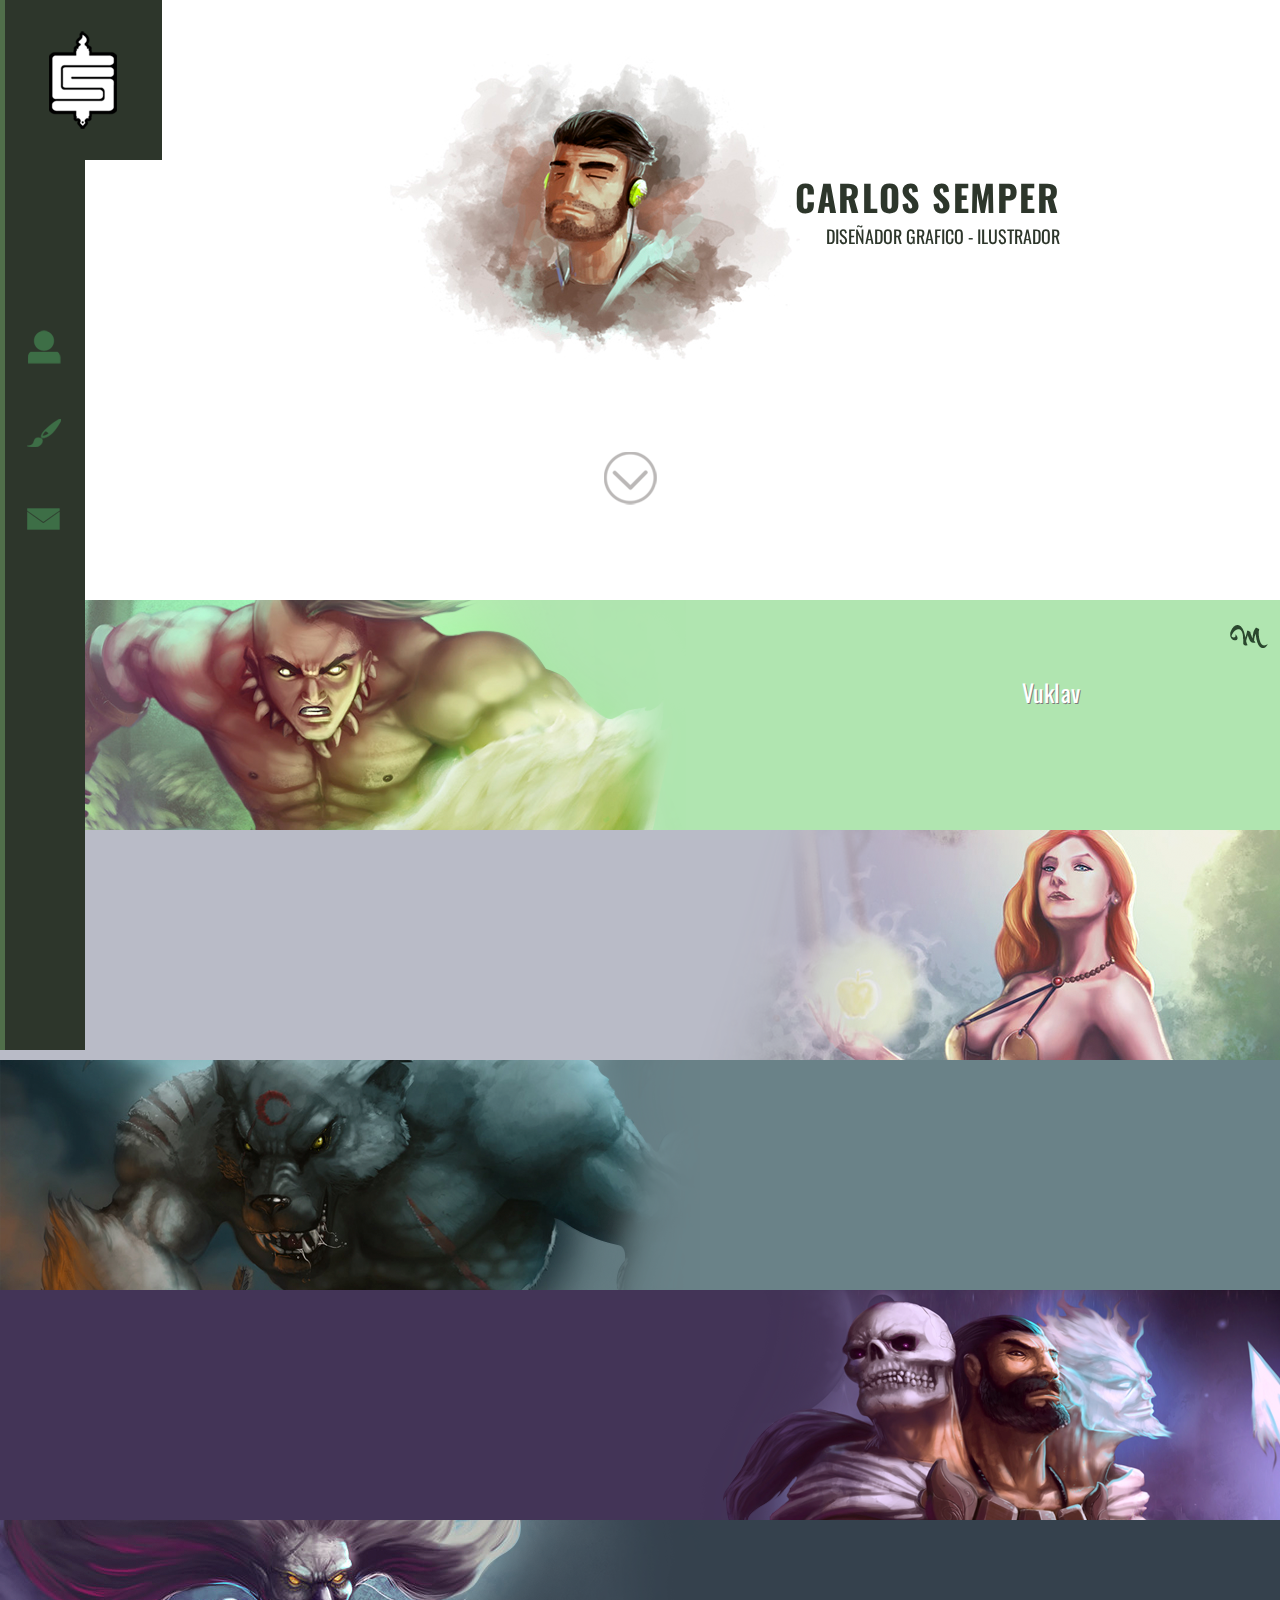
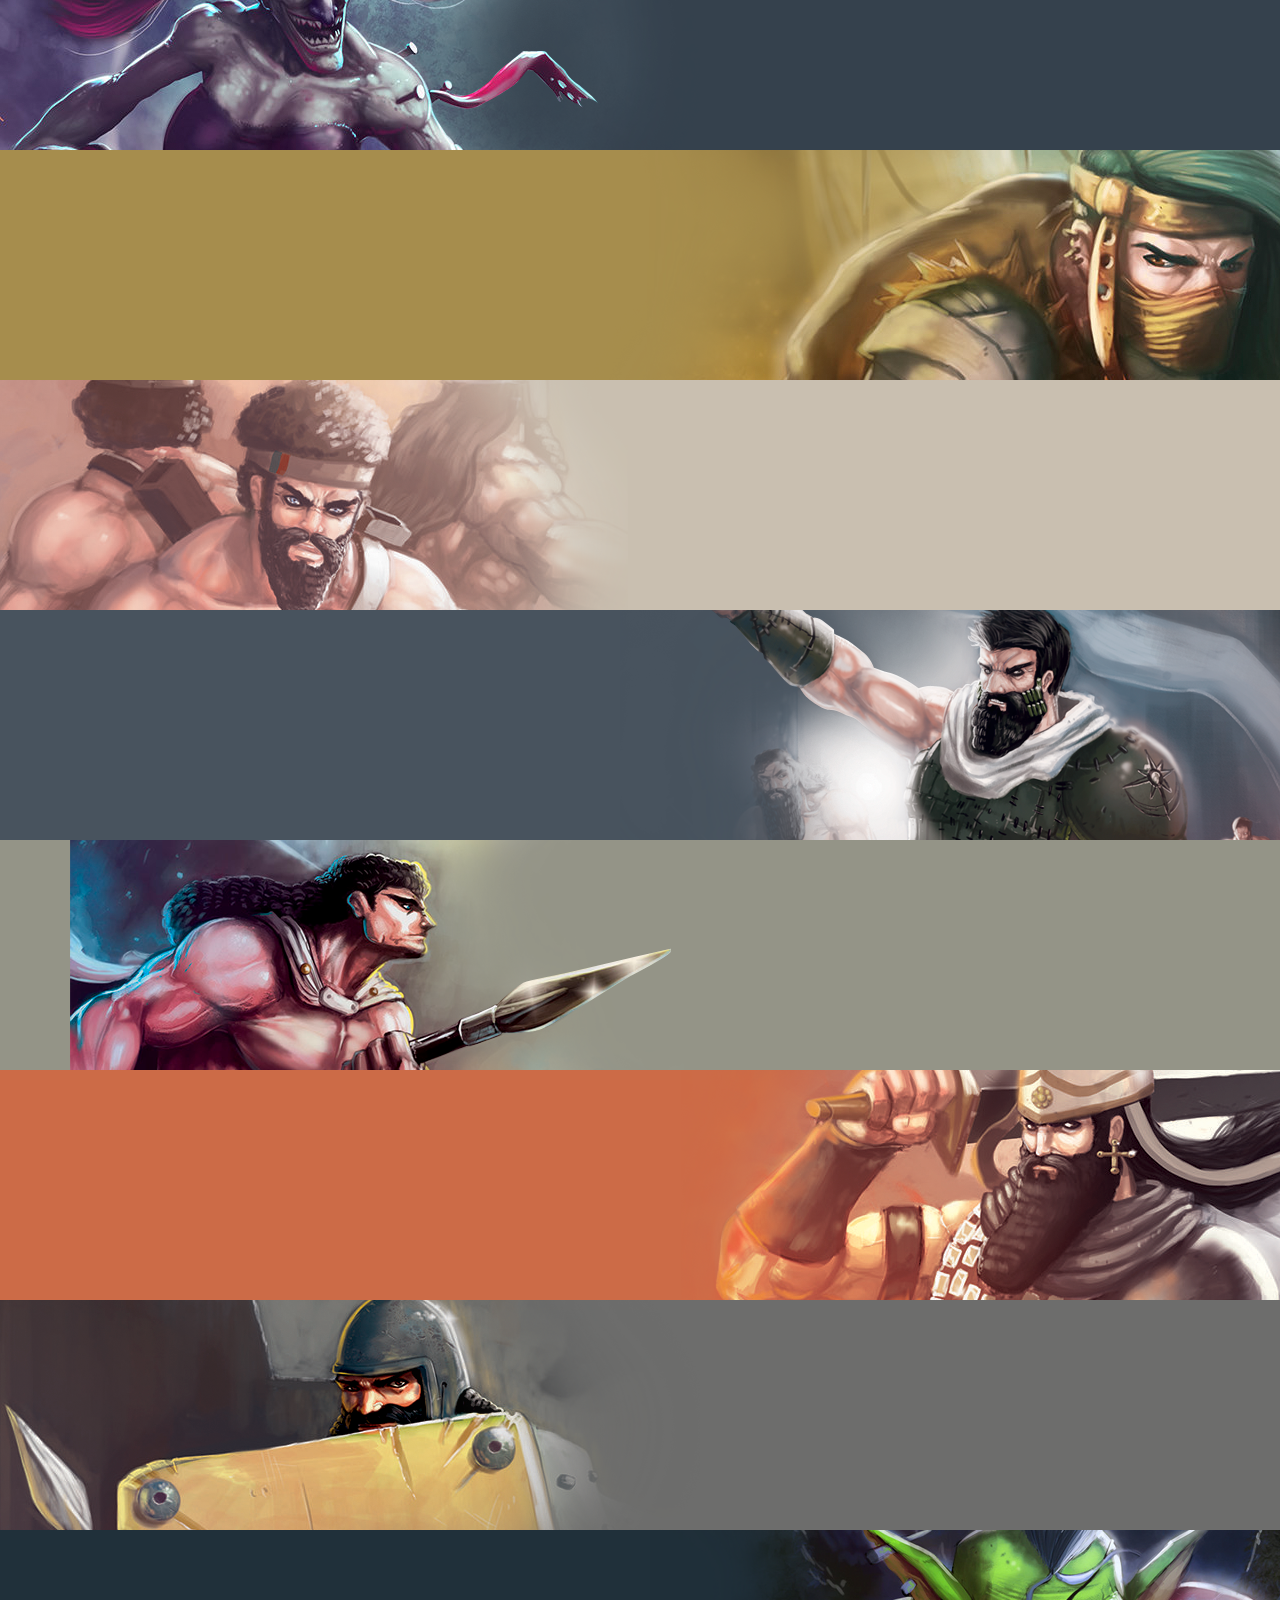
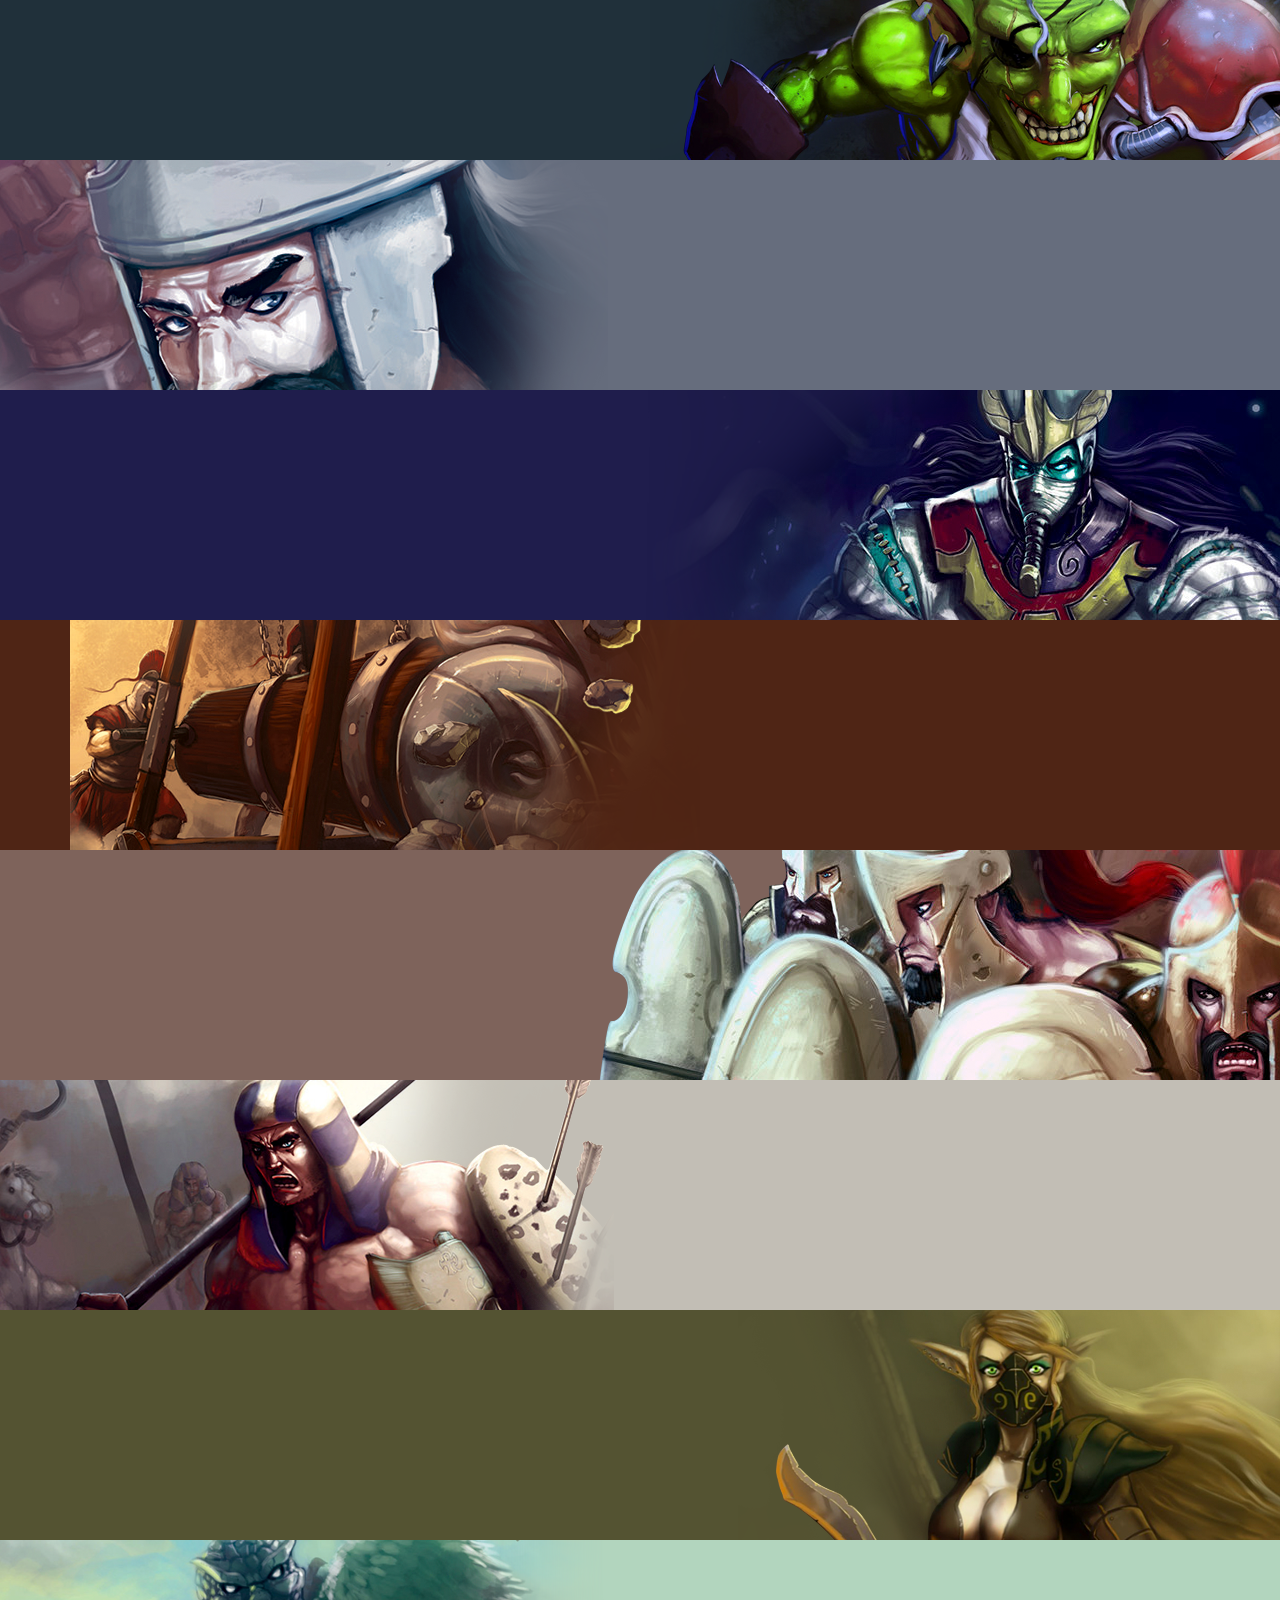
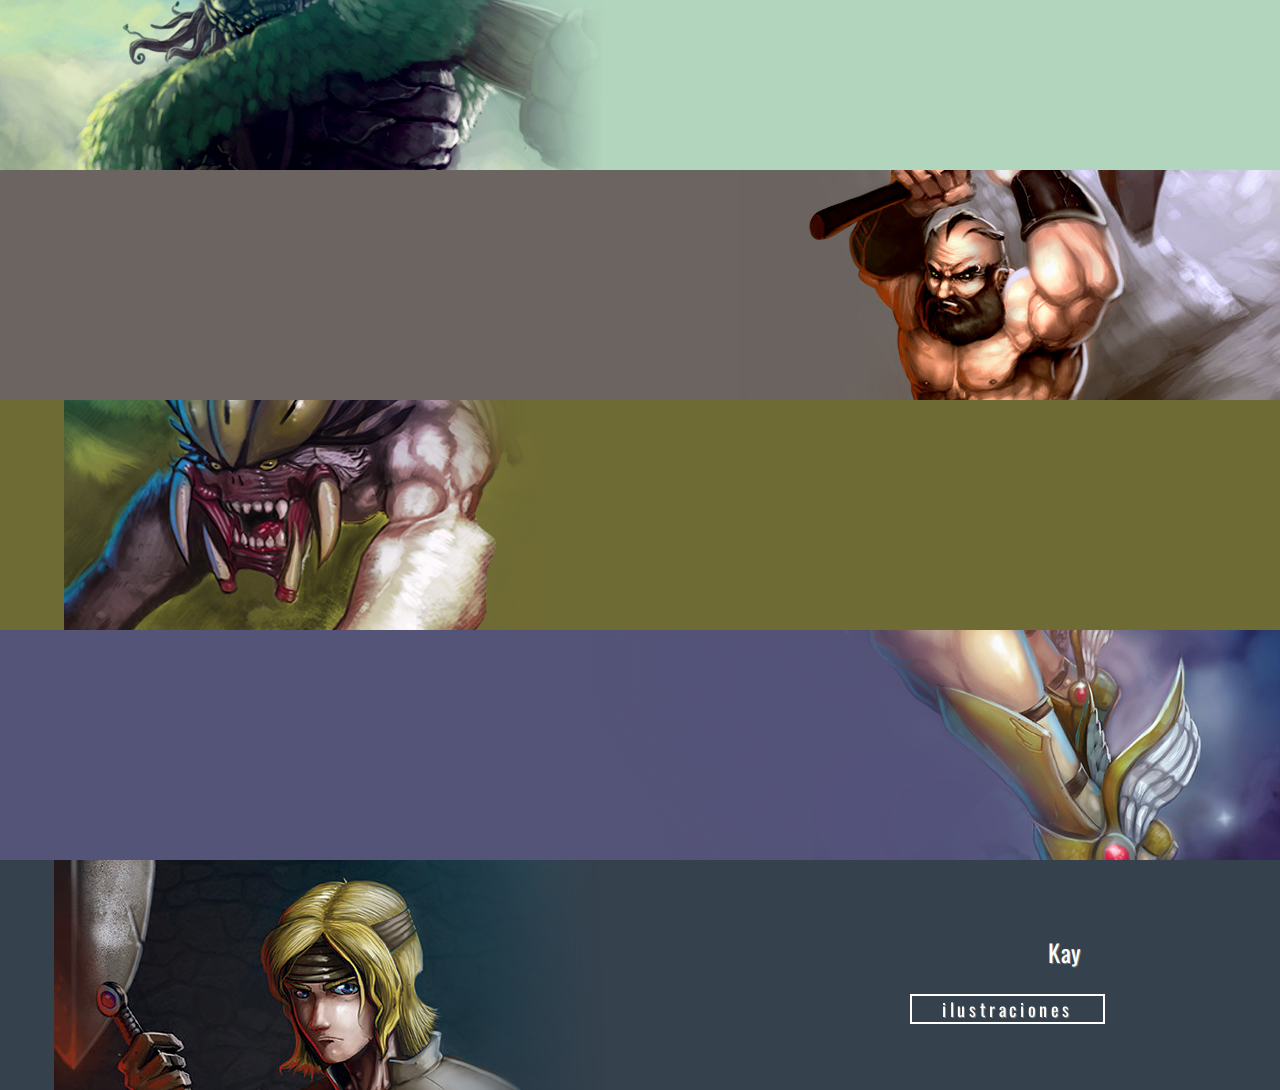
<file: portafolio/semper/index.html>
<!doctype html>
<html><head>
<link rel="shortcut icon" href="icono.png" type="icono/png" />
<meta charset="utf-8">
<title>::: Semper :::</title>
<link href='http://fonts.googleapis.com/css?family=Oswald:300' rel='stylesheet' type='text/css'>
<!-- CSS Code -->
<link rel="stylesheet" type="text/css" href="css/style.css">
<link rel="stylesheet" type="text/css" href="css/animate.css">
<link rel="stylesheet" type="text/css" href="css/forever.css">
<link rel="stylesheet" type="text/css" href="css/jquery.fancybox.css">
<link rel="stylesheet" type="text/css" href="css/hover.css">
<style type="text/css">
a:link {
	text-decoration: none;
}
a:visited {
	text-decoration: none;
}
a:hover {
	text-decoration: none;
}
a:active {
	text-decoration: none;
}
</style>
<!-- JS Code -->
<script src="js/jquery-1.9.0.min.js"></script>
<script src="js/jquery.fancybox.js"></script>
<script src="js/jquery.scrollTo-1.4.3.1-min.js"></script>
<script src="js/script.js"></script>
<script src="js/wow.js"></script>
<script>
    wow = new WOW(
      {
        animateClass: 'animated',
        offset:       200,
        callback:     function(box) {
          console.log("WOW: animating <" + box.tagName.toLowerCase() + ">")
        }
      }
    );
    wow.init();
    document.getElementById('moar').onclick = function() {
      var section = document.createElement('section');
      section.className = 'section--purple wow fadeInDown';
      this.parentNode.insertBefore(section, this);
    };
	
	
</script>
	<script type="text/javascript">
		$(document).ready(function() {
			/*
			 *  Simple image gallery. Uses default settings
			 */

			$('.fancybox').fancybox();

			/*
			 *  Different effects
			 */

			// Change title type, overlay closing speed
			$(".fancybox-effects-a").fancybox({
				helpers: {
					title : {
						type : 'outside'
					},
					overlay : {
						speedOut : 0
					}
				}
			});

			// Disable opening and closing animations, change title type
			$(".fancybox-effects-b").fancybox({
				openEffect  : 'none',
				closeEffect	: 'none',

				helpers : {
					title : {
						type : 'over'
					}
				}
			});

			// Set custom style, close if clicked, change title type and overlay color
			$(".fancybox-effects-c").fancybox({
				wrapCSS    : 'fancybox-custom',
				closeClick : true,

				openEffect : 'none',

				helpers : {
					title : {
						type : 'inside'
					},
					overlay : {
						css : {
							'background' : 'rgba(238,238,238,0.85)'
						}
					}
				}
			});

			// Remove padding, set opening and closing animations, close if clicked and disable overlay
			$(".fancybox-effects-d").fancybox({
				padding: 0,

				openEffect : 'elastic',
				openSpeed  : 150,

				closeEffect : 'elastic',
				closeSpeed  : 150,

				closeClick : true,

				helpers : {
					overlay : null
				}
			});

			/*
			 *  Button helper. Disable animations, hide close button, change title type and content
			 */

			$('.fancybox-buttons').fancybox({
				padding: 0,
				openEffect  : 'none',
				closeEffect : 'none',

				prevEffect : 'none',
				nextEffect : 'none',

				closeBtn  : false,

				helpers : {
					title : {
						type : 'inside'
					},
					buttons	: {}
				},

				afterLoad : function() {
					this.title = 'Image ' + (this.index + 1) + ' of ' + this.group.length + (this.title ? ' - ' + this.title : '');
				}
			});


			/*
			 *  Thumbnail helper. Disable animations, hide close button, arrows and slide to next gallery item if clicked
			 */

			$('.fancybox-thumbs').fancybox({
				prevEffect : 'none',
				nextEffect : 'none',

				closeBtn  : false,
				arrows    : false,
				nextClick : true,

				helpers : {
					thumbs : {
						width  : 50,
						height : 50
					}
				}
			});

			/*
			 *  Media helper. Group items, disable animations, hide arrows, enable media and button helpers.
			*/
			$('.fancybox-media')
				.attr('rel', 'media-gallery')
				.fancybox({
					openEffect : 'none',
					closeEffect : 'none',
					prevEffect : 'none',
					nextEffect : 'none',
					

					arrows : false,
					helpers : {
						media : {},
						buttons : {}
					}
				});
		});
	</script>
</head>

<body>
<nav>
  <div id="logo"></div>
   <div id="lado">
       <div id="nav">
          <ul>
            <li><a href="javascript:$.scrollTo('#home',800);" class="hvr-sweep-to-right"  ><img src="img/yo.png" alt="yo" width="52" height="52" class="nav"></a></li>
            <li><a href="javascript:$.scrollTo('#contenido1',800);" class="hvr-sweep-to-right" ><img src="img/ilustraciones.png" alt="ilusraciones" width="52" height="52" class="nav"></a></li>
            <li><a id="link-contact" href="#contact" class="hvr-sweep-to-right"><img src="img/contacto.png" alt="contacto" width="52" height="52" class="nav"></a></li>
          </ul> 
       </div>
   </div>
</nav>

		<div id="home" class="content">
<header>
  <section id="carlos" data-type="background" data-speed="20" name="carlos">
     <article class="contflecha">
        <div id="datos">
             <h1 class="titulo2 wow fadeInRight" data-wow-delay="0.5s">carlos semper</h1>
             <h2 class="subtitulo wow fadeInRight" data-wow-delay="1s">Diseñador grafico - ilustrador</h2>
        </div>
        <div id="flecha">
          <a href="javascript:$.scrollTo('#contenido1',800);" ><img src="img/flecha.png" class="wow bounce forever"></a>
        </div>

  </article>
  </section>
</header>
         <div id="eme"><a href="http://marcobarraza.com/"><img src="img/eme.png" width="40" height="30" alt="eme"></a></div>

<section>
   <article>
     <div id="contenido1">
      <div id="veintitres">
         <img src="img/veintitres.png" alt="uno" width="700" class="izquierda">
         <div id="ingresarmas">
             <p class="ingresarmas wow fadeInRight">Vuklav</p>
             <a class="fancybox" href="img/23_b.jpg" data-fancybox-group="gallery"><p class="ingresar2mas  hvr-sweep-to-right              wow fadeInRight">Ver ilustración</p></a>
         </div>
     </div>
     
      <div id="veintidos">
        <div id="ingresar">
             <p class="ingresar wow fadeInLeft">Lada</p>
             <a class="fancybox" href="img/22_b.jpg" data-fancybox-group="gallery"><p class="hvr-sweep-to-right ingresar2 wow fadeInLeft">Ver ilustración</p></a>
        </div>
        <img src="img/veintidos.png" alt="uno" width="700" height="230" class="derecha">
     </div>
      
      <div id="veintiuno">
         <img src="img/veintiuno.png" alt="uno" width="700" class="izquierda">
         <div id="ingresarmas">
             <p class="ingresarmas wow fadeInRight">Vucari</p>
             <a class="fancybox" href="img/21_b.jpg" data-fancybox-group="gallery"><p class=" hvr-sweep-to-right ingresar2mas wow fadeInRight">Ver ilustración</p></a>
        </div>
     </div>
     
     <div id="veinte">
        <div id="ingresar">
             <p class="ingresar wow fadeInLeft">triglov</p>
             <a class="fancybox" href="img/20_b.jpg" data-fancybox-group="gallery"><p class=" hvr-sweep-to-right ingresar2 wow fadeInLeft">Ver ilustración</p></a>
        </div>     
        <img src="img/veinte.png" alt="uno" width="700" height="230" class="derecha"></div>
        
     <div id="diecinueve"><img src="img/diecinueve.png" alt="uno" width="700" class="izquierda">
         <div id="ingresarmas">
             <p class="ingresarmas wow fadeInRight">Baba Yaga</p>
             <a class="fancybox" href="img/19_b.jpg" data-fancybox-group="gallery"><p class="hvr-sweep-to-right ingresar2mas wow fadeInRight">Ver ilustración</p></a>
        </div>
     </div>
      
      <div id="dieciocho">
        <div id="ingresar">
             <p class="ingresar wow fadeInLeft">Sandman</p>
             <a class="fancybox" href="img/18_b.jpg" data-fancybox-group="gallery"><p class="hvr-sweep-to-right ingresar2 wow fadeInLeft">Ver ilustración</p></a>
        </div>
        <img src="img/dieciocho.png" alt="uno" width="700" class="derecha">
     </div>
     
     <div id="diecisiete">
         <img src="img/diecisiete.png" alt="uno" width="700" class="izquierda">
         <div id="ingresarmas">
             <p class="ingresarmas wow fadeInRight">Light Troops</p>
             <a class="fancybox" href="img/17_b.jpg" data-fancybox-group="gallery"><p class=" hvr-sweep-to-right ingresar2mas wow fadeInRight">Ver ilustración</p></a>
        </div>
     </div>
     

     <div id="dieciseis">
        <div id="ingresar">
             <p class="ingresar wow fadeInLeft">Ur Nammu</p>
             <a class="fancybox" href="img/16_b.jpg" data-fancybox-group="gallery"><p class="hvr-sweep-to-right ingresar2 wow fadeInLeft">Ver ilustración</p></a>
        </div>     
        <img src="img/dieciseis.png" alt="uno" width="700" height="230" class="derecha"></div>
        

      <div id="quince"><img src="img/quince.png" alt="uno" width="700" class="izquierda">
         <div id="ingresarmas">
             <p class="ingresarmas wow fadeInRight">Sumerian Spear</p>
             <a class="fancybox" href="img/15_b.jpg" data-fancybox-group="gallery"><p class="hvr-sweep-to-right ingresar2mas wow fadeInRight">Ver ilustración</p></a>
        </div>
      </div>
      
     <div id="catorce">
        <div id="ingresar">
             <p class="ingresar wow fadeInLeft">Senaquerib</p>
             <a class="fancybox" href="img/14_b.jpg" data-fancybox-group="gallery"><p class="hvr-sweep-to-right ingresar2 wow fadeInLeft">Ver ilustración</p></a>
        </div>     
        <img src="img/catorce.png" alt="uno" width="700" height="230" class="derecha"></div>
        
     <div id="trece">
     <img src="img/trece.png" alt="uno" width="700" height="230" class="izquierda">
         <div id="ingresarmas">
             <p class="ingresarmas wow fadeInRight">Sumerian Shield</p>
             <a class="fancybox" href="img/13_b.jpg" data-fancybox-group="gallery"><p class="hvr-sweep-to-right ingresar2mas wow fadeInRight">Ver ilustración</p></a>
        </div>
     </div>     

      <div id="doce">
        <div id="ingresar">
             <p class="ingresar wow fadeInLeft">The Razor-Hand Goblin</p>
             <a class="fancybox" href="img/12_b.jpg" data-fancybox-group="gallery"><p class="hvr-sweep-to-right ingresar2 wow fadeInLeft">Ver ilustración</p></a>
        </div>
        <img src="img/doce.png" alt="uno" width="700" class="derecha">
     </div>
     
      <div id="once">
         <img src="img/once.png" alt="uno" width="700" class="izquierda">
         <div id="ingresarmas">
             <p class="ingresarmas wow fadeInRight">Casco Infanteria</p>
             <a class="fancybox" href="img/11_b.jpg" data-fancybox-group="gallery"><p class="hvr-sweep-to-right ingresar2mas wow fadeInRight">Ver ilustración</p></a>
        </div>
     </div>
     
      <div id="diez">
        <div id="ingresar">
             <p class="ingresar wow fadeInLeft">Osiris</p>
             <a class="fancybox" href="img/10_b.jpg" data-fancybox-group="gallery"><p class="hvr-sweep-to-right ingresar2 wow fadeInLeft">Ver ilustración</p></a>
        </div>
        <img src="img/diez.png" alt="uno" width="700" height="230" class="derecha">
      </div>
      
      <div id="nueve"><img src="img/nueve.png" alt="uno" width="700" class="izquierda">
         <div id="ingresarmas">
             <p class="ingresarmas wow fadeInRight">Golpe de Ariete</p>
             <a class="fancybox" href="img/9_b.jpg" data-fancybox-group="gallery"><p class="hvr-sweep-to-right ingresar2mas wow fadeInRight">Ver ilustración</p></a>
        </div>
      </div>
      
     <div id="ocho">
        <div id="ingresar">
             <p class="ingresar wow fadeInLeft">Falange Formation</p>
            <a class="fancybox" href="img/8_b.jpg" data-fancybox-group="gallery"> <p class="hvr-sweep-to-right ingresar2 wow fadeInLeft">Ver ilustración</p></a>
        </div>     
        <img src="img/ocho.png" alt="uno" width="700" height="230" class="derecha"></div>
        
     <div id="siete">
     <img src="img/siete.png" alt="uno" width="700" height="230" class="izquierda">
         <div id="ingresarmas">
             <p class="ingresarmas wow fadeInRight">Egyptian Warrior</p>
             <a class="fancybox" href="img/7_b.jpg" data-fancybox-group="gallery"><p class="hvr-sweep-to-right ingresar2mas wow fadeInRight">Ver ilustración</p></a>
        </div>
     </div>     

      <div id="seis">
        <div id="ingresar">
             <p class="ingresar wow fadeInLeft">Zacha Elf</p>
             <a class="fancybox" href="img/6_b.jpg" data-fancybox-group="gallery"><p class="hvr-sweep-to-right ingresar2 wow fadeInLeft">Ver ilustración</p></a>
        </div>
        <img src="img/seis.png" alt="uno" width="700" class="derecha">
     </div>
     
      <div id="cinco">
         <img src="img/cinco.png" alt="uno" width="700" class="izquierda">
         <div id="ingresarmas">
             <p class="ingresarmas wow fadeInRight">Forest Golem</p>
             <a class="fancybox" href="img/5_b.jpg" data-fancybox-group="gallery"><p class="hvr-sweep-to-right ingresar2mas wow fadeInRight">Ver ilustración</p></a>
        </div>
     </div>
     
      <div id="cuatro">
        <div id="ingresar">
             <p class="ingresar wow fadeInLeft">Dwarf Rulez</p>
             <a class="fancybox" href="img/4_b.jpg" data-fancybox-group="gallery"><p class="hvr-sweep-to-right ingresar2 wow fadeInLeft">Ver ilustración</p></a>
        </div>
        <img src="img/cuatro.png" alt="uno" width="700" height="230" class="derecha">
      </div>
      
      <div id="tres">
        <img src="img/tres.png" alt="uno" width="700" class="izquierda">
         <div id="ingresarmas">
             <p class="ingresarmas wow fadeInRight">Mulawee</p>
            <a class="fancybox" href="img/3_b.jpg" data-fancybox-group="gallery"><p class="hvr-sweep-to-right ingresar2mas wow fadeInRight">Ver ilustración</p></a>
        </div>
      </div>
      
     <div id="dos">
        <div id="ingresar">
             <p class="ingresar wow fadeInLeft">Magic Sandals</p>
             <a class="fancybox" href="img/2_b.jpg" data-fancybox-group="gallery"><p class="hvr-sweep-to-right ingresar2 wow fadeInLeft">Ver ilustración</p></a>
        </div>     
        <img src="img/dos.png" alt="uno" width="700" height="230" class="derecha"></div>
        
     <div id="uno">
     <img src="img/uno.png" alt="uno" width="700" height="230" class="izquierda">
         <div id="ingresarmas">
             <p class="ingresarmas ">Kay</p>
             <a class="fancybox" href="img/1_b.jpg" data-fancybox-group="gallery"><p class="hvr-sweep-to-right ingresar2mas">ilustraciones</p></a>
        </div>
     </div> 
   	</div>    
  </article>
</section>
		</div>
        		<!-- Contact -->

		<div id="contact" class="panel">
                           <a id="link-home" href="#home"><div id="salir">X</div></a>
	      <section class="formulario">
           <h1 class="titulo">Contaco</h1>
<form action="contacto.php" method="post">
      <label for="nombre">Nombre:</label>
            <input id="nombre" type="text" name="nombre" placeholder="Nombre y Apellido" required />
            <label for="email">Email:</label>
            <input id="email" type="email" name="email" placeholder="ejemplo@correo.com" required />
            <label for="mensaje">Mensaje:</label>
            <textarea id="mensaje" name="mensaje" placeholder="Mensaje" required></textarea>
            <input id="submit" type="submit" name="submit" value="Enviar" />
         </form>


          </section>	  
       </div>
		<!-- /Contact -->

</body>
</html>
</file>
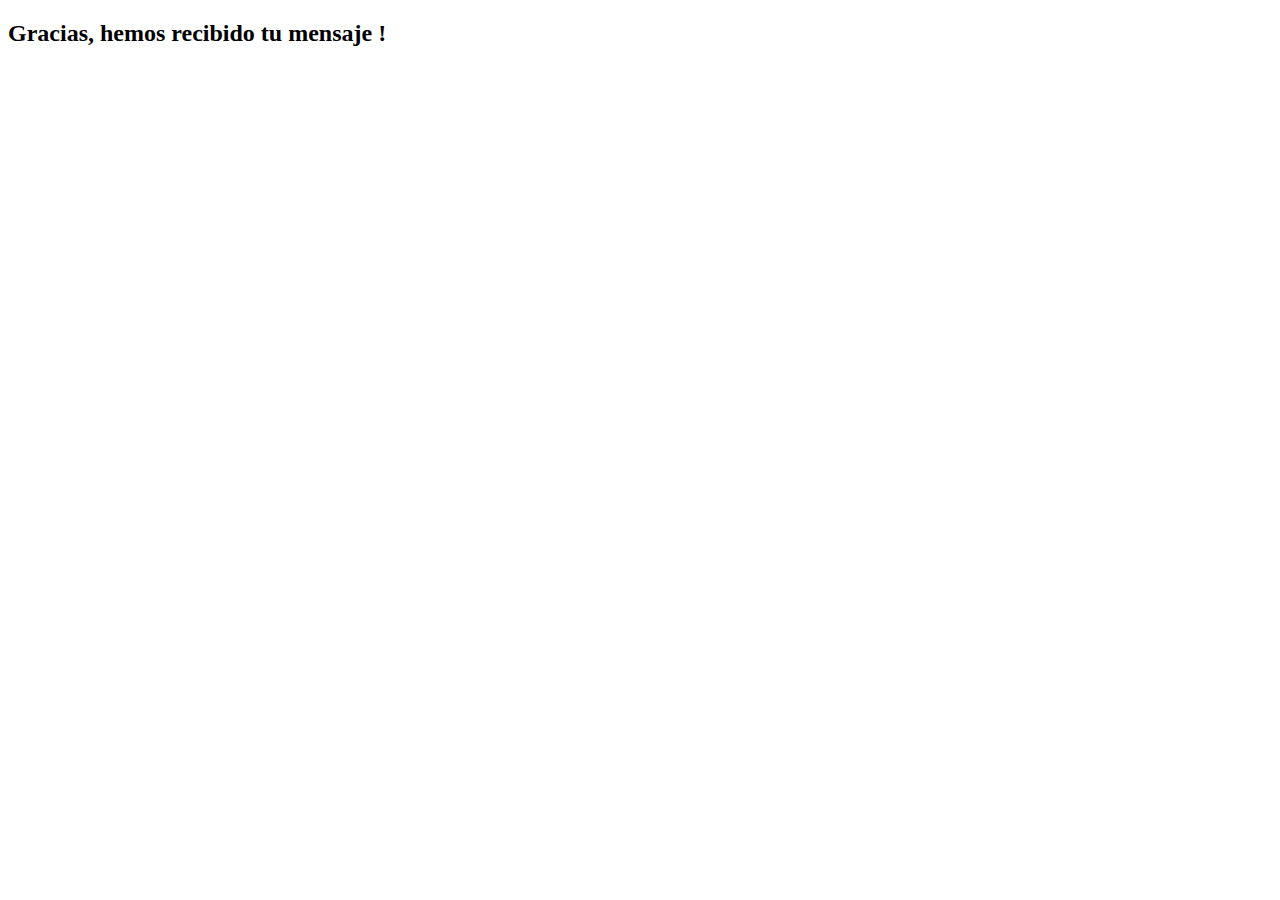
<file: portafolio/semper/gracias.html>
<!DOCTYPE html PUBLIC "-//W3C//DTD XHTML 1.0 Transitional//EN" "http://www.w3.org/TR/xhtml1/DTD/xhtml1-transitional.dtd">
<html xmlns="http://www.w3.org/1999/xhtml">
<head>
<meta http-equiv="Content-Type" content="text/html; charset=iso-8859-1" />
<title>Fornmulario de Contactos por neothek.com</title>
</head>

<body>
<h2>Gracias, hemos recibido tu mensaje ! </h2>
</body>
</html>
</file>
<file: portafolio/semper/css/style.css>
@charset "utf-8";
/* CSS Document */
body {
	margin: 0px;
}



#logo {
	height: 160px;
	width: 157px;
	position: fixed;
	background-color: #2d362b;
	z-index: 3;
	background-image: url(../img/logo.png);
	background-repeat: no-repeat;
	background-position: center center;
	border-left-width: 5px;
	border-left-style: solid;
	border-left-color: #506e4a;
}
#lado {
	background-color: #2d362b;
	width: 80px;
	height: 100%;
	float: left;
	position: fixed;
	z-index: 4;
	border-left-width: 5px;
	border-left-style: solid;
	border-left-color: #506e4a;
	top: 150px;
	left: 0px;
}

#nav {
	position: fixed;
	margin-top: 150px;
	z-index: 4;
}
#nav ul {
	list-style-type: none;
	display: block;
	margin: 0px;
	padding: 0px;
}
#nav li {
	padding: 0px;
	margin: 0px;

}
#nav li a:link {
	background-color: #2d362b;
	padding-top: 2px;
	padding-right: 13px;
	padding-bottom: 8px;
	padding-left: 13px;
}


#nav li  a:hover {
	padding-top: 2px;
	padding-right: 13px;
	padding-bottom: 8px;
	padding-left: 13px;
}
#nav li a:active {
	padding-top: 2px;
	padding-right: 13px;
	padding-bottom: 8px;
	padding-left: 13px;
}


.nav {
	margin-top: 20px;
}
#eme {
	position: fixed;
	z-index: 4;
	clear: right;
	padding-left: 96%;
	padding-top: 20px;
}
.desarrollado {
	font-family: Tahoma, Geneva, sans-serif;
	font-size: 10px;
	font-weight: normal;
	color: #1A2516;
	text-decoration: none;
	text-align: center;
	padding-top: 50px;
	width: 70px;
	float: right;
	position: absolute;
	z-index: 4;
}


.contflecha {
	width: 100%;
	margin-right: auto;
	margin-left: auto;


}
#flecha {
	width: 75px;
	margin-right: auto;
	margin-left: auto;
	padding-top: 450px;
	z-index: 1;


}
#datos {
	text-align: right;
	width: 1060px;
	z-index: 3;
	position: absolute;
	padding-top: 170px;
}
.titulo {
	font-family: 'Oswald', sans-serif;
	font-size: 40px;
	color: #FFF;
	text-decoration: none;
	font-weight: normal;
	letter-spacing: 0.1em;
	margin: 0px;
	padding: 0px;
	text-transform: uppercase;
	text-align: center;
}

.titulo2 {
	font-family: 'Oswald', sans-serif;
	font-size: 36px;
	font-weight: bolder;
	color: #2D362B;
	text-decoration: none;
	text-transform: uppercase;
	margin: 0px;
	padding: 0px;
	text-align: right;
	letter-spacing: 0.04em;
}
.subtitulo {
	font-family: 'Oswald', sans-serif;
	font-size: 18px;
	font-weight: normal;
	text-transform: uppercase;
	color: #2D362B;
	text-decoration: none;
	margin: 0px;
	text-align: right;
	padding-top: -5px;
	padding-right: 0px;
	padding-bottom: 0px;
	padding-left: 0px;
}



#carlos {
	background: url(../img/carlos.jpg) 50% 0 no-repeat fixed;
	height: 600px;
	width: 100%;
	max-width: 1920px;
	position: relative;
	margin-top: 0;
	margin-right: auto;
	margin-bottom: 0;
	margin-left: auto;
}

/* Introduction */

#home article 

#about article { background: url("../images/parallax.png") no-repeat scroll center top transparent; height: 458px; position: absolute; text-indent: -9999px; top: 291px; width: 100%; }
#uno {
	width: 100%;
	height: 230px;
	background-color: #35414D;

}
#dos {
	width: 100%;
	height: 230px;
	background-color: #545378;

}
#tres {
	width: 100%;
	height: 230px;
	background-color: #6f6b34;

}
#cuatro {
	width: 100%;
	height: 230px;
	background-color: #6b6460;
}

#cinco {
	width: 100%;
	height: 230px;
	background-color: #b2d5be;


}
#seis {
	width: 100%;
	height: 230px;
	background-color: #545332;


}
#siete {
	width: 100%;
	height: 230px;
	background-color: #c2beb5;

}
#ocho {
	width: 100%;
	height: 230px;
	background-color: #7e635b;

}
#nueve {
	width: 100%;
	height: 230px;
	background-color: #4f2515;

}
#diez {
	width: 100%;
	height: 230px;
	background-color: #1f1d4c;
}
#once {
	width: 100%;
	height: 230px;
	background-color: #666d7d;


}
#doce {
	width: 100%;
	height: 230px;
	background-color: #20303a;


}
#trece {
	width: 100%;
	height: 230px;
	background-color: #6d6d6c;


}
#catorce {
	width: 100%;
	height: 230px;
	background-color: #cc6b47;

}
#quince {
	width: 100%;
	height: 230px;
	background-color: #949487;
}

#dieciseis {
	width: 100%;
	height: 230px;
	background-color: #48535e;

}
#diecisiete {
	width: 100%;
	height: 230px;
	background-color: #c9bfb0;
}
#dieciocho {
	width: 100%;
	height: 230px;
	background-color: #a68d4d;


}
#diecinueve {
	width: 100%;
	height: 230px;
	background-color: #35414D;

}
#veinte {
	width: 100%;
	height: 230px;
	background-color: #433457;

}
#veintiuno {
	width: 100%;
	height: 230px;
	background-color: #6a8288;

}
#veintidos {
	width: 100%;
	height: 230px;
	background-color: #b9bbc7;
}
#veintitres {
	width: 100%;
	height: 230px;
	background-color: #b0e5b0;


}
#doce {
	width: 100%;
	height: 230px;
	background-color: #20303a;


}
.derecha {
	float: right;
	max-height: 230px;
	height: 100%;
	max-width: 700px;
}
.izquierda {
	float: left;
	max-width: 700px;
	max-height: 230px;
	height: 100%;
	width: 100%;
}
#ingresar {
	width: 230px;
	float: left;
	margin-left: 150px;
	margin-top: 50px;
	z-index: 1;
	position: absolute;
}
#ingresarmas {
	width: 100%;
	float: right;
	margin-top: 50px;
	z-index: 1;
	position: absolute;
}
.ingresar {
	font-family: 'Oswald', sans-serif;
	color: #FFF;
	text-decoration: none;
	font-size: 24px;
	text-align: center;
	font-weight: normal;
	font-style: normal;
	letter-spacing: 0.01em;
		text-shadow:1px 1px 0px #7d7d7d;;

}
.ingresarmas {
	font-family: 'Oswald', sans-serif;
	color: #FFF;
	text-decoration: none;
	font-size: 24px;
	text-align: right;
	font-weight: normal;
	font-style: normal;
	letter-spacing: 0.01em;
	margin-right: 200px;
	text-shadow:1px 1px 0px #7d7d7d;
}
.ingresar2 {
	font-family: 'Oswald', sans-serif;
	color: #FFF;
	text-decoration: none;
	font-size: 18px;
	text-align: center;
	font-weight: normal;
	font-style: normal;
	letter-spacing: 0.2em;
	border: 2px solid #FFF;
	margin-right: auto;
	margin-left: auto;
	margin-top: 20px;
	padding-bottom: 5px;
	padding-top: 2px;
	padding-right: 30px;
	padding-left: 30px;
	text-shadow: 1px 1px 0px #7d7d7d;
	;

}
.ingresar2mas {
	font-family: 'Oswald', sans-serif;
	color: #FFF;
	text-decoration: none;
	font-size: 18px;
	text-align: right;
	font-weight: normal;
	font-style: normal;
	letter-spacing: 0.2em;
	border: 2px solid #FFF;
	margin-top: 0px;
	margin-right: 175px;
	float: right;
	padding-right: 30px;
	padding-left: 30px;
	text-shadow: 1px 1px 0px #7d7d7d;
	;
}
.panel{
	min-width: 100%;
	height: 100%;
	overflow-y: auto;
	overflow-x: hidden;
	margin-top: -150%;
	position: absolute;
	background: #000;
	box-shadow: 0px 4px 7px rgba(0,0,0,0.6);
	z-index: 4;
	-webkit-transition: all .8s ease-in-out;
	-moz-transition: all .8s ease-in-out;
	-o-transition: all .8s ease-in-out;
	transition: all .8s ease-in-out;
}
.content{
	width: 100%;
	position: absolute;
}
.panel:target{
	margin-top: 0%;
	background-image: url(../img/fondocont.png);
	background-repeat: no-repeat;
	background-position: right bottom;
	background-color: #2a2d36;
}
label {
	display: block;
	margin-top: 20px;
	letter-spacing: 1px;
}
.formulario {
	display: block;
	max-width: 510px;
	width: 100%;
	color: #666666;
	font-family: Arial;
	float: left;
	margin-left: 100px;
	padding-top: 50px;
}
form {
margin:0 auto;
width:400px;
}

input, textarea {
	width: 380px;
	height: 27px;
	background: #666666;
	border: 2px solid #666666;
	padding: 10px;
	margin-top: 5px;
	font-size: 14px;
	color: #ffffff;
}

textarea {
height:150px;
}

#submit {
width:85px;
height:35px;
border:none;
margin-top:20px;
cursor:pointer;
}
#salir {
	font-family: Verdana, Geneva, sans-serif;
	float: right;
	margin-top: 30px;
	margin-right: 24px;
	font-size: 60px;
	font-weight: normal;
	color: #FFF;
	text-decoration: none;
}
</file>
<file: portafolio/semper/css/forever.css>
@charset "utf-8";
/* CSS Document */
body{-webkit-backface-visibility:hidden}.animated{-webkit-animation-duration:1s;-moz-animation-duration:1s;-o-animation-duration:1s;animation-duration:1s;-webkit-animation-fill-mode:both;-moz-animation-fill-mode:both;-o-animation-fill-mode:both;animation-fill-mode:both}.animated.hinge{-webkit-animation-duration:2s;-moz-animation-duration:2s;-o-animation-duration:2s;animation-duration:2s}@-webkit-keyframes flash{0%,50%,100%{opacity:1}25%,75%{opacity:0}}@-moz-keyframes flash{0%,50%,100%{opacity:1}25%,75%{opacity:0}}@-o-keyframes flash{0%,50%,100%{opacity:1}25%,75%{opacity:0}}@keyframes flash{0%,50%,100%{opacity:1}25%,75%{opacity:0}}.flash{-webkit-animation-name:flash;-moz-animation-name:flash;-o-animation-name:flash;animation-name:flash}@-webkit-keyframes shake{0%,100%{-webkit-transform:translateX(0)}10%,30%,50%,70%,90%{-webkit-transform:translateX(-10px)}20%,40%,60%,80%{-webkit-transform:translateX(10px)}}@-moz-keyframes shake{0%,100%{-moz-transform:translateX(0)}10%,30%,50%,70%,90%{-moz-transform:translateX(-10px)}20%,40%,60%,80%{-moz-transform:translateX(10px)}}@-o-keyframes shake{0%,100%{-o-transform:translateX(0)}10%,30%,50%,70%,90%{-o-transform:translateX(-10px)}20%,40%,60%,80%{-o-transform:translateX(10px)}}@keyframes shake{0%,100%{transform:translateX(0)}10%,30%,50%,70%,90%{transform:translateX(-10px)}20%,40%,60%,80%{transform:translateX(10px)}}.shake{-webkit-animation-name:shake;-moz-animation-name:shake;-o-animation-name:shake;animation-name:shake}@-webkit-keyframes bounce{0%,20%,50%,80%,100%{-webkit-transform:translateY(0)}40%{-webkit-transform:translateY(-30px)}60%{-webkit-transform:translateY(-15px)}}@-moz-keyframes bounce{0%,20%,50%,80%,100%{-moz-transform:translateY(0)}40%{-moz-transform:translateY(-30px)}60%{-moz-transform:translateY(-15px)}}@-o-keyframes bounce{0%,20%,50%,80%,100%{-o-transform:translateY(0)}40%{-o-transform:translateY(-30px)}60%{-o-transform:translateY(-15px)}}@keyframes bounce{0%,20%,50%,80%,100%{transform:translateY(0)}40%{transform:translateY(-30px)}60%{transform:translateY(-15px)}}.bounce{-webkit-animation-name:bounce;-moz-animation-name:bounce;-o-animation-name:bounce;animation-name:bounce}@-webkit-keyframes tada{0%{-webkit-transform:scale(1)}10%,20%{-webkit-transform:scale(0.9) rotate(-3deg)}30%,50%,70%,90%{-webkit-transform:scale(1.1) rotate(3deg)}40%,60%,80%{-webkit-transform:scale(1.1) rotate(-3deg)}100%{-webkit-transform:scale(1) rotate(0)}}@-moz-keyframes tada{0%{-moz-transform:scale(1)}10%,20%{-moz-transform:scale(0.9) rotate(-3deg)}30%,50%,70%,90%{-moz-transform:scale(1.1) rotate(3deg)}40%,60%,80%{-moz-transform:scale(1.1) rotate(-3deg)}100%{-moz-transform:scale(1) rotate(0)}}@-o-keyframes tada{0%{-o-transform:scale(1)}10%,20%{-o-transform:scale(0.9) rotate(-3deg)}30%,50%,70%,90%{-o-transform:scale(1.1) rotate(3deg)}40%,60%,80%{-o-transform:scale(1.1) rotate(-3deg)}100%{-o-transform:scale(1) rotate(0)}}@keyframes tada{0%{transform:scale(1)}10%,20%{transform:scale(0.9) rotate(-3deg)}30%,50%,70%,90%{transform:scale(1.1) rotate(3deg)}40%,60%,80%{transform:scale(1.1) rotate(-3deg)}100%{transform:scale(1) rotate(0)}}.tada{-webkit-animation-name:tada;-moz-animation-name:tada;-o-animation-name:tada;animation-name:tada}@-webkit-keyframes swing{20%,40%,60%,80%,100%{-webkit-transform-origin:top center}20%{-webkit-transform:rotate(15deg)}40%{-webkit-transform:rotate(-10deg)}60%{-webkit-transform:rotate(5deg)}80%{-webkit-transform:rotate(-5deg)}100%{-webkit-transform:rotate(0deg)}}@-moz-keyframes swing{20%{-moz-transform:rotate(15deg)}40%{-moz-transform:rotate(-10deg)}60%{-moz-transform:rotate(5deg)}80%{-moz-transform:rotate(-5deg)}100%{-moz-transform:rotate(0deg)}}@-o-keyframes swing{20%{-o-transform:rotate(15deg)}40%{-o-transform:rotate(-10deg)}60%{-o-transform:rotate(5deg)}80%{-o-transform:rotate(-5deg)}100%{-o-transform:rotate(0deg)}}@keyframes swing{20%{transform:rotate(15deg)}40%{transform:rotate(-10deg)}60%{transform:rotate(5deg)}80%{transform:rotate(-5deg)}100%{transform:rotate(0deg)}}.swing{-webkit-transform-origin:top center;-moz-transform-origin:top center;-o-transform-origin:top center;transform-origin:top center;-webkit-animation-name:swing;-moz-animation-name:swing;-o-animation-name:swing;animation-name:swing}@-webkit-keyframes wobble{0%{-webkit-transform:translateX(0%)}15%{-webkit-transform:translateX(-25%) rotate(-5deg)}30%{-webkit-transform:translateX(20%) rotate(3deg)}45%{-webkit-transform:translateX(-15%) rotate(-3deg)}60%{-webkit-transform:translateX(10%) rotate(2deg)}75%{-webkit-transform:translateX(-5%) rotate(-1deg)}100%{-webkit-transform:translateX(0%)}}@-moz-keyframes wobble{0%{-moz-transform:translateX(0%)}15%{-moz-transform:translateX(-25%) rotate(-5deg)}30%{-moz-transform:translateX(20%) rotate(3deg)}45%{-moz-transform:translateX(-15%) rotate(-3deg)}60%{-moz-transform:translateX(10%) rotate(2deg)}75%{-moz-transform:translateX(-5%) rotate(-1deg)}100%{-moz-transform:translateX(0%)}}@-o-keyframes wobble{0%{-o-transform:translateX(0%)}15%{-o-transform:translateX(-25%) rotate(-5deg)}30%{-o-transform:translateX(20%) rotate(3deg)}45%{-o-transform:translateX(-15%) rotate(-3deg)}60%{-o-transform:translateX(10%) rotate(2deg)}75%{-o-transform:translateX(-5%) rotate(-1deg)}100%{-o-transform:translateX(0%)}}@keyframes wobble{0%{transform:translateX(0%)}15%{transform:translateX(-25%) rotate(-5deg)}30%{transform:translateX(20%) rotate(3deg)}45%{transform:translateX(-15%) rotate(-3deg)}60%{transform:translateX(10%) rotate(2deg)}75%{transform:translateX(-5%) rotate(-1deg)}100%{transform:translateX(0%)}}.wobble{-webkit-animation-name:wobble;-moz-animation-name:wobble;-o-animation-name:wobble;animation-name:wobble}@-webkit-keyframes pulse{0%{-webkit-transform:scale(1)}50%{-webkit-transform:scale(1.1)}100%{-webkit-transform:scale(1)}}@-moz-keyframes pulse{0%{-moz-transform:scale(1)}50%{-moz-transform:scale(1.1)}100%{-moz-transform:scale(1)}}@-o-keyframes pulse{0%{-o-transform:scale(1)}50%{-o-transform:scale(1.1)}100%{-o-transform:scale(1)}}@keyframes pulse{0%{transform:scale(1)}50%{transform:scale(1.1)}100%{transform:scale(1)}}.pulse{-webkit-animation-name:pulse;-moz-animation-name:pulse;-o-animation-name:pulse;animation-name:pulse}@-webkit-keyframes flip{0%{-webkit-transform:perspective(400px) rotateY(0);-webkit-animation-timing-function:ease-out}40%{-webkit-transform:perspective(400px) translateZ(150px) rotateY(170deg);-webkit-animation-timing-function:ease-out}50%{-webkit-transform:perspective(400px) translateZ(150px) rotateY(190deg) scale(1);-webkit-animation-timing-function:ease-in}80%{-webkit-transform:perspective(400px) rotateY(360deg) scale(.95);-webkit-animation-timing-function:ease-in}100%{-webkit-transform:perspective(400px) scale(1);-webkit-animation-timing-function:ease-in}}@-moz-keyframes flip{0%{-moz-transform:perspective(400px) rotateY(0);-moz-animation-timing-function:ease-out}40%{-moz-transform:perspective(400px) translateZ(150px) rotateY(170deg);-moz-animation-timing-function:ease-out}50%{-moz-transform:perspective(400px) translateZ(150px) rotateY(190deg) scale(1);-moz-animation-timing-function:ease-in}80%{-moz-transform:perspective(400px) rotateY(360deg) scale(.95);-moz-animation-timing-function:ease-in}100%{-moz-transform:perspective(400px) scale(1);-moz-animation-timing-function:ease-in}}@-o-keyframes flip{0%{-o-transform:perspective(400px) rotateY(0);-o-animation-timing-function:ease-out}40%{-o-transform:perspective(400px) translateZ(150px) rotateY(170deg);-o-animation-timing-function:ease-out}50%{-o-transform:perspective(400px) translateZ(150px) rotateY(190deg) scale(1);-o-animation-timing-function:ease-in}80%{-o-transform:perspective(400px) rotateY(360deg) scale(.95);-o-animation-timing-function:ease-in}100%{-o-transform:perspective(400px) scale(1);-o-animation-timing-function:ease-in}}@keyframes flip{0%{transform:perspective(400px) rotateY(0);animation-timing-function:ease-out}40%{transform:perspective(400px) translateZ(150px) rotateY(170deg);animation-timing-function:ease-out}50%{transform:perspective(400px) translateZ(150px) rotateY(190deg) scale(1);animation-timing-function:ease-in}80%{transform:perspective(400px) rotateY(360deg) scale(.95);animation-timing-function:ease-in}100%{transform:perspective(400px) scale(1);animation-timing-function:ease-in}}.flip{-webkit-backface-visibility:visible!important;-webkit-animation-name:flip;-moz-backface-visibility:visible!important;-moz-animation-name:flip;-o-backface-visibility:visible!important;-o-animation-name:flip;backface-visibility:visible!important;animation-name:flip}@-webkit-keyframes flipInX{0%{-webkit-transform:perspective(400px) rotateX(90deg);opacity:0}40%{-webkit-transform:perspective(400px) rotateX(-10deg)}70%{-webkit-transform:perspective(400px) rotateX(10deg)}100%{-webkit-transform:perspective(400px) rotateX(0deg);opacity:1}}@-moz-keyframes flipInX{0%{-moz-transform:perspective(400px) rotateX(90deg);opacity:0}40%{-moz-transform:perspective(400px) rotateX(-10deg)}70%{-moz-transform:perspective(400px) rotateX(10deg)}100%{-moz-transform:perspective(400px) rotateX(0deg);opacity:1}}@-o-keyframes flipInX{0%{-o-transform:perspective(400px) rotateX(90deg);opacity:0}40%{-o-transform:perspective(400px) rotateX(-10deg)}70%{-o-transform:perspective(400px) rotateX(10deg)}100%{-o-transform:perspective(400px) rotateX(0deg);opacity:1}}@keyframes flipInX{0%{transform:perspective(400px) rotateX(90deg);opacity:0}40%{transform:perspective(400px) rotateX(-10deg)}70%{transform:perspective(400px) rotateX(10deg)}100%{transform:perspective(400px) rotateX(0deg);opacity:1}}.flipInX{-webkit-backface-visibility:visible!important;-webkit-animation-name:flipInX;-moz-backface-visibility:visible!important;-moz-animation-name:flipInX;-o-backface-visibility:visible!important;-o-animation-name:flipInX;backface-visibility:visible!important;animation-name:flipInX}@-webkit-keyframes flipOutX{0%{-webkit-transform:perspective(400px) rotateX(0deg);opacity:1}100%{-webkit-transform:perspective(400px) rotateX(90deg);opacity:0}}@-moz-keyframes flipOutX{0%{-moz-transform:perspective(400px) rotateX(0deg);opacity:1}100%{-moz-transform:perspective(400px) rotateX(90deg);opacity:0}}@-o-keyframes flipOutX{0%{-o-transform:perspective(400px) rotateX(0deg);opacity:1}100%{-o-transform:perspective(400px) rotateX(90deg);opacity:0}}@keyframes flipOutX{0%{transform:perspective(400px) rotateX(0deg);opacity:1}100%{transform:perspective(400px) rotateX(90deg);opacity:0}}.flipOutX{-webkit-animation-name:flipOutX;-webkit-backface-visibility:visible!important;-moz-animation-name:flipOutX;-moz-backface-visibility:visible!important;-o-animation-name:flipOutX;-o-backface-visibility:visible!important;animation-name:flipOutX;backface-visibility:visible!important}@-webkit-keyframes flipInY{0%{-webkit-transform:perspective(400px) rotateY(90deg);opacity:0}40%{-webkit-transform:perspective(400px) rotateY(-10deg)}70%{-webkit-transform:perspective(400px) rotateY(10deg)}100%{-webkit-transform:perspective(400px) rotateY(0deg);opacity:1}}@-moz-keyframes flipInY{0%{-moz-transform:perspective(400px) rotateY(90deg);opacity:0}40%{-moz-transform:perspective(400px) rotateY(-10deg)}70%{-moz-transform:perspective(400px) rotateY(10deg)}100%{-moz-transform:perspective(400px) rotateY(0deg);opacity:1}}@-o-keyframes flipInY{0%{-o-transform:perspective(400px) rotateY(90deg);opacity:0}40%{-o-transform:perspective(400px) rotateY(-10deg)}70%{-o-transform:perspective(400px) rotateY(10deg)}100%{-o-transform:perspective(400px) rotateY(0deg);opacity:1}}@keyframes flipInY{0%{transform:perspective(400px) rotateY(90deg);opacity:0}40%{transform:perspective(400px) rotateY(-10deg)}70%{transform:perspective(400px) rotateY(10deg)}100%{transform:perspective(400px) rotateY(0deg);opacity:1}}.flipInY{-webkit-backface-visibility:visible!important;-webkit-animation-name:flipInY;-moz-backface-visibility:visible!important;-moz-animation-name:flipInY;-o-backface-visibility:visible!important;-o-animation-name:flipInY;backface-visibility:visible!important;animation-name:flipInY}@-webkit-keyframes flipOutY{0%{-webkit-transform:perspective(400px) rotateY(0deg);opacity:1}100%{-webkit-transform:perspective(400px) rotateY(90deg);opacity:0}}@-moz-keyframes flipOutY{0%{-moz-transform:perspective(400px) rotateY(0deg);opacity:1}100%{-moz-transform:perspective(400px) rotateY(90deg);opacity:0}}@-o-keyframes flipOutY{0%{-o-transform:perspective(400px) rotateY(0deg);opacity:1}100%{-o-transform:perspective(400px) rotateY(90deg);opacity:0}}@keyframes flipOutY{0%{transform:perspective(400px) rotateY(0deg);opacity:1}100%{transform:perspective(400px) rotateY(90deg);opacity:0}}.flipOutY{-webkit-backface-visibility:visible!important;-webkit-animation-name:flipOutY;-moz-backface-visibility:visible!important;-moz-animation-name:flipOutY;-o-backface-visibility:visible!important;-o-animation-name:flipOutY;backface-visibility:visible!important;animation-name:flipOutY}@-webkit-keyframes fadeIn{0%{opacity:0}100%{opacity:1}}@-moz-keyframes fadeIn{0%{opacity:0}100%{opacity:1}}@-o-keyframes fadeIn{0%{opacity:0}100%{opacity:1}}@keyframes fadeIn{0%{opacity:0}100%{opacity:1}}.fadeIn{-webkit-animation-name:fadeIn;-moz-animation-name:fadeIn;-o-animation-name:fadeIn;animation-name:fadeIn}@-webkit-keyframes fadeInUp{0%{opacity:0;-webkit-transform:translateY(20px)}100%{opacity:1;-webkit-transform:translateY(0)}}@-moz-keyframes fadeInUp{0%{opacity:0;-moz-transform:translateY(20px)}100%{opacity:1;-moz-transform:translateY(0)}}@-o-keyframes fadeInUp{0%{opacity:0;-o-transform:translateY(20px)}100%{opacity:1;-o-transform:translateY(0)}}@keyframes fadeInUp{0%{opacity:0;transform:translateY(20px)}100%{opacity:1;transform:translateY(0)}}.fadeInUp{-webkit-animation-name:fadeInUp;-moz-animation-name:fadeInUp;-o-animation-name:fadeInUp;animation-name:fadeInUp}@-webkit-keyframes fadeInDown{0%{opacity:0;-webkit-transform:translateY(-20px)}100%{opacity:1;-webkit-transform:translateY(0)}}@-moz-keyframes fadeInDown{0%{opacity:0;-moz-transform:translateY(-20px)}100%{opacity:1;-moz-transform:translateY(0)}}@-o-keyframes fadeInDown{0%{opacity:0;-o-transform:translateY(-20px)}100%{opacity:1;-o-transform:translateY(0)}}@keyframes fadeInDown{0%{opacity:0;transform:translateY(-20px)}100%{opacity:1;transform:translateY(0)}}.fadeInDown{-webkit-animation-name:fadeInDown;-moz-animation-name:fadeInDown;-o-animation-name:fadeInDown;animation-name:fadeInDown}@-webkit-keyframes fadeInLeft{0%{opacity:0;-webkit-transform:translateX(-20px)}100%{opacity:1;-webkit-transform:translateX(0)}}@-moz-keyframes fadeInLeft{0%{opacity:0;-moz-transform:translateX(-20px)}100%{opacity:1;-moz-transform:translateX(0)}}@-o-keyframes fadeInLeft{0%{opacity:0;-o-transform:translateX(-20px)}100%{opacity:1;-o-transform:translateX(0)}}@keyframes fadeInLeft{0%{opacity:0;transform:translateX(-20px)}100%{opacity:1;transform:translateX(0)}}.fadeInLeft{-webkit-animation-name:fadeInLeft;-moz-animation-name:fadeInLeft;-o-animation-name:fadeInLeft;animation-name:fadeInLeft}@-webkit-keyframes fadeInRight{0%{opacity:0;-webkit-transform:translateX(20px)}100%{opacity:1;-webkit-transform:translateX(0)}}@-moz-keyframes fadeInRight{0%{opacity:0;-moz-transform:translateX(20px)}100%{opacity:1;-moz-transform:translateX(0)}}@-o-keyframes fadeInRight{0%{opacity:0;-o-transform:translateX(20px)}100%{opacity:1;-o-transform:translateX(0)}}@keyframes fadeInRight{0%{opacity:0;transform:translateX(20px)}100%{opacity:1;transform:translateX(0)}}.fadeInRight{-webkit-animation-name:fadeInRight;-moz-animation-name:fadeInRight;-o-animation-name:fadeInRight;animation-name:fadeInRight}@-webkit-keyframes fadeInUpBig{0%{opacity:0;-webkit-transform:translateY(2000px)}100%{opacity:1;-webkit-transform:translateY(0)}}@-moz-keyframes fadeInUpBig{0%{opacity:0;-moz-transform:translateY(2000px)}100%{opacity:1;-moz-transform:translateY(0)}}@-o-keyframes fadeInUpBig{0%{opacity:0;-o-transform:translateY(2000px)}100%{opacity:1;-o-transform:translateY(0)}}@keyframes fadeInUpBig{0%{opacity:0;transform:translateY(2000px)}100%{opacity:1;transform:translateY(0)}}.fadeInUpBig{-webkit-animation-name:fadeInUpBig;-moz-animation-name:fadeInUpBig;-o-animation-name:fadeInUpBig;animation-name:fadeInUpBig}@-webkit-keyframes fadeInDownBig{0%{opacity:0;-webkit-transform:translateY(-2000px)}100%{opacity:1;-webkit-transform:translateY(0)}}@-moz-keyframes fadeInDownBig{0%{opacity:0;-moz-transform:translateY(-2000px)}100%{opacity:1;-moz-transform:translateY(0)}}@-o-keyframes fadeInDownBig{0%{opacity:0;-o-transform:translateY(-2000px)}100%{opacity:1;-o-transform:translateY(0)}}@keyframes fadeInDownBig{0%{opacity:0;transform:translateY(-2000px)}100%{opacity:1;transform:translateY(0)}}.fadeInDownBig{-webkit-animation-name:fadeInDownBig;-moz-animation-name:fadeInDownBig;-o-animation-name:fadeInDownBig;animation-name:fadeInDownBig}@-webkit-keyframes fadeInLeftBig{0%{opacity:0;-webkit-transform:translateX(-2000px)}100%{opacity:1;-webkit-transform:translateX(0)}}@-moz-keyframes fadeInLeftBig{0%{opacity:0;-moz-transform:translateX(-2000px)}100%{opacity:1;-moz-transform:translateX(0)}}@-o-keyframes fadeInLeftBig{0%{opacity:0;-o-transform:translateX(-2000px)}100%{opacity:1;-o-transform:translateX(0)}}@keyframes fadeInLeftBig{0%{opacity:0;transform:translateX(-2000px)}100%{opacity:1;transform:translateX(0)}}.fadeInLeftBig{-webkit-animation-name:fadeInLeftBig;-moz-animation-name:fadeInLeftBig;-o-animation-name:fadeInLeftBig;animation-name:fadeInLeftBig}@-webkit-keyframes fadeInRightBig{0%{opacity:0;-webkit-transform:translateX(2000px)}100%{opacity:1;-webkit-transform:translateX(0)}}@-moz-keyframes fadeInRightBig{0%{opacity:0;-moz-transform:translateX(2000px)}100%{opacity:1;-moz-transform:translateX(0)}}@-o-keyframes fadeInRightBig{0%{opacity:0;-o-transform:translateX(2000px)}100%{opacity:1;-o-transform:translateX(0)}}@keyframes fadeInRightBig{0%{opacity:0;transform:translateX(2000px)}100%{opacity:1;transform:translateX(0)}}.fadeInRightBig{-webkit-animation-name:fadeInRightBig;-moz-animation-name:fadeInRightBig;-o-animation-name:fadeInRightBig;animation-name:fadeInRightBig}@-webkit-keyframes fadeOut{0%{opacity:1}100%{opacity:0}}@-moz-keyframes fadeOut{0%{opacity:1}100%{opacity:0}}@-o-keyframes fadeOut{0%{opacity:1}100%{opacity:0}}@keyframes fadeOut{0%{opacity:1}100%{opacity:0}}.fadeOut{-webkit-animation-name:fadeOut;-moz-animation-name:fadeOut;-o-animation-name:fadeOut;animation-name:fadeOut}@-webkit-keyframes fadeOutUp{0%{opacity:1;-webkit-transform:translateY(0)}100%{opacity:0;-webkit-transform:translateY(-20px)}}@-moz-keyframes fadeOutUp{0%{opacity:1;-moz-transform:translateY(0)}100%{opacity:0;-moz-transform:translateY(-20px)}}@-o-keyframes fadeOutUp{0%{opacity:1;-o-transform:translateY(0)}100%{opacity:0;-o-transform:translateY(-20px)}}@keyframes fadeOutUp{0%{opacity:1;transform:translateY(0)}100%{opacity:0;transform:translateY(-20px)}}.fadeOutUp{-webkit-animation-name:fadeOutUp;-moz-animation-name:fadeOutUp;-o-animation-name:fadeOutUp;animation-name:fadeOutUp}@-webkit-keyframes fadeOutDown{0%{opacity:1;-webkit-transform:translateY(0)}100%{opacity:0;-webkit-transform:translateY(20px)}}@-moz-keyframes fadeOutDown{0%{opacity:1;-moz-transform:translateY(0)}100%{opacity:0;-moz-transform:translateY(20px)}}@-o-keyframes fadeOutDown{0%{opacity:1;-o-transform:translateY(0)}100%{opacity:0;-o-transform:translateY(20px)}}@keyframes fadeOutDown{0%{opacity:1;transform:translateY(0)}100%{opacity:0;transform:translateY(20px)}}.fadeOutDown{-webkit-animation-name:fadeOutDown;-moz-animation-name:fadeOutDown;-o-animation-name:fadeOutDown;animation-name:fadeOutDown}@-webkit-keyframes fadeOutLeft{0%{opacity:1;-webkit-transform:translateX(0)}100%{opacity:0;-webkit-transform:translateX(-20px)}}@-moz-keyframes fadeOutLeft{0%{opacity:1;-moz-transform:translateX(0)}100%{opacity:0;-moz-transform:translateX(-20px)}}@-o-keyframes fadeOutLeft{0%{opacity:1;-o-transform:translateX(0)}100%{opacity:0;-o-transform:translateX(-20px)}}@keyframes fadeOutLeft{0%{opacity:1;transform:translateX(0)}100%{opacity:0;transform:translateX(-20px)}}.fadeOutLeft{-webkit-animation-name:fadeOutLeft;-moz-animation-name:fadeOutLeft;-o-animation-name:fadeOutLeft;animation-name:fadeOutLeft}@-webkit-keyframes fadeOutRight{0%{opacity:1;-webkit-transform:translateX(0)}100%{opacity:0;-webkit-transform:translateX(20px)}}@-moz-keyframes fadeOutRight{0%{opacity:1;-moz-transform:translateX(0)}100%{opacity:0;-moz-transform:translateX(20px)}}@-o-keyframes fadeOutRight{0%{opacity:1;-o-transform:translateX(0)}100%{opacity:0;-o-transform:translateX(20px)}}@keyframes fadeOutRight{0%{opacity:1;transform:translateX(0)}100%{opacity:0;transform:translateX(20px)}}.fadeOutRight{-webkit-animation-name:fadeOutRight;-moz-animation-name:fadeOutRight;-o-animation-name:fadeOutRight;animation-name:fadeOutRight}@-webkit-keyframes fadeOutUpBig{0%{opacity:1;-webkit-transform:translateY(0)}100%{opacity:0;-webkit-transform:translateY(-2000px)}}@-moz-keyframes fadeOutUpBig{0%{opacity:1;-moz-transform:translateY(0)}100%{opacity:0;-moz-transform:translateY(-2000px)}}@-o-keyframes fadeOutUpBig{0%{opacity:1;-o-transform:translateY(0)}100%{opacity:0;-o-transform:translateY(-2000px)}}@keyframes fadeOutUpBig{0%{opacity:1;transform:translateY(0)}100%{opacity:0;transform:translateY(-2000px)}}.fadeOutUpBig{-webkit-animation-name:fadeOutUpBig;-moz-animation-name:fadeOutUpBig;-o-animation-name:fadeOutUpBig;animation-name:fadeOutUpBig}@-webkit-keyframes fadeOutDownBig{0%{opacity:1;-webkit-transform:translateY(0)}100%{opacity:0;-webkit-transform:translateY(2000px)}}@-moz-keyframes fadeOutDownBig{0%{opacity:1;-moz-transform:translateY(0)}100%{opacity:0;-moz-transform:translateY(2000px)}}@-o-keyframes fadeOutDownBig{0%{opacity:1;-o-transform:translateY(0)}100%{opacity:0;-o-transform:translateY(2000px)}}@keyframes fadeOutDownBig{0%{opacity:1;transform:translateY(0)}100%{opacity:0;transform:translateY(2000px)}}.fadeOutDownBig{-webkit-animation-name:fadeOutDownBig;-moz-animation-name:fadeOutDownBig;-o-animation-name:fadeOutDownBig;animation-name:fadeOutDownBig}@-webkit-keyframes fadeOutLeftBig{0%{opacity:1;-webkit-transform:translateX(0)}100%{opacity:0;-webkit-transform:translateX(-2000px)}}@-moz-keyframes fadeOutLeftBig{0%{opacity:1;-moz-transform:translateX(0)}100%{opacity:0;-moz-transform:translateX(-2000px)}}@-o-keyframes fadeOutLeftBig{0%{opacity:1;-o-transform:translateX(0)}100%{opacity:0;-o-transform:translateX(-2000px)}}@keyframes fadeOutLeftBig{0%{opacity:1;transform:translateX(0)}100%{opacity:0;transform:translateX(-2000px)}}.fadeOutLeftBig{-webkit-animation-name:fadeOutLeftBig;-moz-animation-name:fadeOutLeftBig;-o-animation-name:fadeOutLeftBig;animation-name:fadeOutLeftBig}@-webkit-keyframes fadeOutRightBig{0%{opacity:1;-webkit-transform:translateX(0)}100%{opacity:0;-webkit-transform:translateX(2000px)}}@-moz-keyframes fadeOutRightBig{0%{opacity:1;-moz-transform:translateX(0)}100%{opacity:0;-moz-transform:translateX(2000px)}}@-o-keyframes fadeOutRightBig{0%{opacity:1;-o-transform:translateX(0)}100%{opacity:0;-o-transform:translateX(2000px)}}@keyframes fadeOutRightBig{0%{opacity:1;transform:translateX(0)}100%{opacity:0;transform:translateX(2000px)}}.fadeOutRightBig{-webkit-animation-name:fadeOutRightBig;-moz-animation-name:fadeOutRightBig;-o-animation-name:fadeOutRightBig;animation-name:fadeOutRightBig}@-webkit-keyframes bounceIn{0%{opacity:0;-webkit-transform:scale(.3)}50%{opacity:1;-webkit-transform:scale(1.05)}70%{-webkit-transform:scale(.9)}100%{-webkit-transform:scale(1)}}@-moz-keyframes bounceIn{0%{opacity:0;-moz-transform:scale(.3)}50%{opacity:1;-moz-transform:scale(1.05)}70%{-moz-transform:scale(.9)}100%{-moz-transform:scale(1)}}@-o-keyframes bounceIn{0%{opacity:0;-o-transform:scale(.3)}50%{opacity:1;-o-transform:scale(1.05)}70%{-o-transform:scale(.9)}100%{-o-transform:scale(1)}}@keyframes bounceIn{0%{opacity:0;transform:scale(.3)}50%{opacity:1;transform:scale(1.05)}70%{transform:scale(.9)}100%{transform:scale(1)}}.bounceIn{-webkit-animation-name:bounceIn;-moz-animation-name:bounceIn;-o-animation-name:bounceIn;animation-name:bounceIn}@-webkit-keyframes bounceInUp{0%{opacity:0;-webkit-transform:translateY(2000px)}60%{opacity:1;-webkit-transform:translateY(-30px)}80%{-webkit-transform:translateY(10px)}100%{-webkit-transform:translateY(0)}}@-moz-keyframes bounceInUp{0%{opacity:0;-moz-transform:translateY(2000px)}60%{opacity:1;-moz-transform:translateY(-30px)}80%{-moz-transform:translateY(10px)}100%{-moz-transform:translateY(0)}}@-o-keyframes bounceInUp{0%{opacity:0;-o-transform:translateY(2000px)}60%{opacity:1;-o-transform:translateY(-30px)}80%{-o-transform:translateY(10px)}100%{-o-transform:translateY(0)}}@keyframes bounceInUp{0%{opacity:0;transform:translateY(2000px)}60%{opacity:1;transform:translateY(-30px)}80%{transform:translateY(10px)}100%{transform:translateY(0)}}.bounceInUp{-webkit-animation-name:bounceInUp;-moz-animation-name:bounceInUp;-o-animation-name:bounceInUp;animation-name:bounceInUp}@-webkit-keyframes bounceInDown{0%{opacity:0;-webkit-transform:translateY(-2000px)}60%{opacity:1;-webkit-transform:translateY(30px)}80%{-webkit-transform:translateY(-10px)}100%{-webkit-transform:translateY(0)}}@-moz-keyframes bounceInDown{0%{opacity:0;-moz-transform:translateY(-2000px)}60%{opacity:1;-moz-transform:translateY(30px)}80%{-moz-transform:translateY(-10px)}100%{-moz-transform:translateY(0)}}@-o-keyframes bounceInDown{0%{opacity:0;-o-transform:translateY(-2000px)}60%{opacity:1;-o-transform:translateY(30px)}80%{-o-transform:translateY(-10px)}100%{-o-transform:translateY(0)}}@keyframes bounceInDown{0%{opacity:0;transform:translateY(-2000px)}60%{opacity:1;transform:translateY(30px)}80%{transform:translateY(-10px)}100%{transform:translateY(0)}}.bounceInDown{-webkit-animation-name:bounceInDown;-moz-animation-name:bounceInDown;-o-animation-name:bounceInDown;animation-name:bounceInDown}@-webkit-keyframes bounceInLeft{0%{opacity:0;-webkit-transform:translateX(-2000px)}60%{opacity:1;-webkit-transform:translateX(30px)}80%{-webkit-transform:translateX(-10px)}100%{-webkit-transform:translateX(0)}}@-moz-keyframes bounceInLeft{0%{opacity:0;-moz-transform:translateX(-2000px)}60%{opacity:1;-moz-transform:translateX(30px)}80%{-moz-transform:translateX(-10px)}100%{-moz-transform:translateX(0)}}@-o-keyframes bounceInLeft{0%{opacity:0;-o-transform:translateX(-2000px)}60%{opacity:1;-o-transform:translateX(30px)}80%{-o-transform:translateX(-10px)}100%{-o-transform:translateX(0)}}@keyframes bounceInLeft{0%{opacity:0;transform:translateX(-2000px)}60%{opacity:1;transform:translateX(30px)}80%{transform:translateX(-10px)}100%{transform:translateX(0)}}.bounceInLeft{-webkit-animation-name:bounceInLeft;-moz-animation-name:bounceInLeft;-o-animation-name:bounceInLeft;animation-name:bounceInLeft}@-webkit-keyframes bounceInRight{0%{opacity:0;-webkit-transform:translateX(2000px)}60%{opacity:1;-webkit-transform:translateX(-30px)}80%{-webkit-transform:translateX(10px)}100%{-webkit-transform:translateX(0)}}@-moz-keyframes bounceInRight{0%{opacity:0;-moz-transform:translateX(2000px)}60%{opacity:1;-moz-transform:translateX(-30px)}80%{-moz-transform:translateX(10px)}100%{-moz-transform:translateX(0)}}@-o-keyframes bounceInRight{0%{opacity:0;-o-transform:translateX(2000px)}60%{opacity:1;-o-transform:translateX(-30px)}80%{-o-transform:translateX(10px)}100%{-o-transform:translateX(0)}}@keyframes bounceInRight{0%{opacity:0;transform:translateX(2000px)}60%{opacity:1;transform:translateX(-30px)}80%{transform:translateX(10px)}100%{transform:translateX(0)}}.bounceInRight{-webkit-animation-name:bounceInRight;-moz-animation-name:bounceInRight;-o-animation-name:bounceInRight;animation-name:bounceInRight}@-webkit-keyframes bounceOut{0%{-webkit-transform:scale(1)}25%{-webkit-transform:scale(.95)}50%{opacity:1;-webkit-transform:scale(1.1)}100%{opacity:0;-webkit-transform:scale(.3)}}@-moz-keyframes bounceOut{0%{-moz-transform:scale(1)}25%{-moz-transform:scale(.95)}50%{opacity:1;-moz-transform:scale(1.1)}100%{opacity:0;-moz-transform:scale(.3)}}@-o-keyframes bounceOut{0%{-o-transform:scale(1)}25%{-o-transform:scale(.95)}50%{opacity:1;-o-transform:scale(1.1)}100%{opacity:0;-o-transform:scale(.3)}}@keyframes bounceOut{0%{transform:scale(1)}25%{transform:scale(.95)}50%{opacity:1;transform:scale(1.1)}100%{opacity:0;transform:scale(.3)}}.bounceOut{-webkit-animation-name:bounceOut;-moz-animation-name:bounceOut;-o-animation-name:bounceOut;animation-name:bounceOut}@-webkit-keyframes bounceOutUp{0%{-webkit-transform:translateY(0)}20%{opacity:1;-webkit-transform:translateY(20px)}100%{opacity:0;-webkit-transform:translateY(-2000px)}}@-moz-keyframes bounceOutUp{0%{-moz-transform:translateY(0)}20%{opacity:1;-moz-transform:translateY(20px)}100%{opacity:0;-moz-transform:translateY(-2000px)}}@-o-keyframes bounceOutUp{0%{-o-transform:translateY(0)}20%{opacity:1;-o-transform:translateY(20px)}100%{opacity:0;-o-transform:translateY(-2000px)}}@keyframes bounceOutUp{0%{transform:translateY(0)}20%{opacity:1;transform:translateY(20px)}100%{opacity:0;transform:translateY(-2000px)}}.bounceOutUp{-webkit-animation-name:bounceOutUp;-moz-animation-name:bounceOutUp;-o-animation-name:bounceOutUp;animation-name:bounceOutUp}@-webkit-keyframes bounceOutDown{0%{-webkit-transform:translateY(0)}20%{opacity:1;-webkit-transform:translateY(-20px)}100%{opacity:0;-webkit-transform:translateY(2000px)}}@-moz-keyframes bounceOutDown{0%{-moz-transform:translateY(0)}20%{opacity:1;-moz-transform:translateY(-20px)}100%{opacity:0;-moz-transform:translateY(2000px)}}@-o-keyframes bounceOutDown{0%{-o-transform:translateY(0)}20%{opacity:1;-o-transform:translateY(-20px)}100%{opacity:0;-o-transform:translateY(2000px)}}@keyframes bounceOutDown{0%{transform:translateY(0)}20%{opacity:1;transform:translateY(-20px)}100%{opacity:0;transform:translateY(2000px)}}.bounceOutDown{-webkit-animation-name:bounceOutDown;-moz-animation-name:bounceOutDown;-o-animation-name:bounceOutDown;animation-name:bounceOutDown}@-webkit-keyframes bounceOutLeft{0%{-webkit-transform:translateX(0)}20%{opacity:1;-webkit-transform:translateX(20px)}100%{opacity:0;-webkit-transform:translateX(-2000px)}}@-moz-keyframes bounceOutLeft{0%{-moz-transform:translateX(0)}20%{opacity:1;-moz-transform:translateX(20px)}100%{opacity:0;-moz-transform:translateX(-2000px)}}@-o-keyframes bounceOutLeft{0%{-o-transform:translateX(0)}20%{opacity:1;-o-transform:translateX(20px)}100%{opacity:0;-o-transform:translateX(-2000px)}}@keyframes bounceOutLeft{0%{transform:translateX(0)}20%{opacity:1;transform:translateX(20px)}100%{opacity:0;transform:translateX(-2000px)}}.bounceOutLeft{-webkit-animation-name:bounceOutLeft;-moz-animation-name:bounceOutLeft;-o-animation-name:bounceOutLeft;animation-name:bounceOutLeft}@-webkit-keyframes bounceOutRight{0%{-webkit-transform:translateX(0)}20%{opacity:1;-webkit-transform:translateX(-20px)}100%{opacity:0;-webkit-transform:translateX(2000px)}}@-moz-keyframes bounceOutRight{0%{-moz-transform:translateX(0)}20%{opacity:1;-moz-transform:translateX(-20px)}100%{opacity:0;-moz-transform:translateX(2000px)}}@-o-keyframes bounceOutRight{0%{-o-transform:translateX(0)}20%{opacity:1;-o-transform:translateX(-20px)}100%{opacity:0;-o-transform:translateX(2000px)}}@keyframes bounceOutRight{0%{transform:translateX(0)}20%{opacity:1;transform:translateX(-20px)}100%{opacity:0;transform:translateX(2000px)}}.bounceOutRight{-webkit-animation-name:bounceOutRight;-moz-animation-name:bounceOutRight;-o-animation-name:bounceOutRight;animation-name:bounceOutRight}@-webkit-keyframes rotateIn{0%{-webkit-transform-origin:center center;-webkit-transform:rotate(-200deg);opacity:0}100%{-webkit-transform-origin:center center;-webkit-transform:rotate(0);opacity:1}}@-moz-keyframes rotateIn{0%{-moz-transform-origin:center center;-moz-transform:rotate(-200deg);opacity:0}100%{-moz-transform-origin:center center;-moz-transform:rotate(0);opacity:1}}@-o-keyframes rotateIn{0%{-o-transform-origin:center center;-o-transform:rotate(-200deg);opacity:0}100%{-o-transform-origin:center center;-o-transform:rotate(0);opacity:1}}@keyframes rotateIn{0%{transform-origin:center center;transform:rotate(-200deg);opacity:0}100%{transform-origin:center center;transform:rotate(0);opacity:1}}.rotateIn{-webkit-animation-name:rotateIn;-moz-animation-name:rotateIn;-o-animation-name:rotateIn;animation-name:rotateIn}@-webkit-keyframes rotateInUpLeft{0%{-webkit-transform-origin:left bottom;-webkit-transform:rotate(90deg);opacity:0}100%{-webkit-transform-origin:left bottom;-webkit-transform:rotate(0);opacity:1}}@-moz-keyframes rotateInUpLeft{0%{-moz-transform-origin:left bottom;-moz-transform:rotate(90deg);opacity:0}100%{-moz-transform-origin:left bottom;-moz-transform:rotate(0);opacity:1}}@-o-keyframes rotateInUpLeft{0%{-o-transform-origin:left bottom;-o-transform:rotate(90deg);opacity:0}100%{-o-transform-origin:left bottom;-o-transform:rotate(0);opacity:1}}@keyframes rotateInUpLeft{0%{transform-origin:left bottom;transform:rotate(90deg);opacity:0}100%{transform-origin:left bottom;transform:rotate(0);opacity:1}}.rotateInUpLeft{-webkit-animation-name:rotateInUpLeft;-moz-animation-name:rotateInUpLeft;-o-animation-name:rotateInUpLeft;animation-name:rotateInUpLeft}@-webkit-keyframes rotateInDownLeft{0%{-webkit-transform-origin:left bottom;-webkit-transform:rotate(-90deg);opacity:0}100%{-webkit-transform-origin:left bottom;-webkit-transform:rotate(0);opacity:1}}@-moz-keyframes rotateInDownLeft{0%{-moz-transform-origin:left bottom;-moz-transform:rotate(-90deg);opacity:0}100%{-moz-transform-origin:left bottom;-moz-transform:rotate(0);opacity:1}}@-o-keyframes rotateInDownLeft{0%{-o-transform-origin:left bottom;-o-transform:rotate(-90deg);opacity:0}100%{-o-transform-origin:left bottom;-o-transform:rotate(0);opacity:1}}@keyframes rotateInDownLeft{0%{transform-origin:left bottom;transform:rotate(-90deg);opacity:0}100%{transform-origin:left bottom;transform:rotate(0);opacity:1}}.rotateInDownLeft{-webkit-animation-name:rotateInDownLeft;-moz-animation-name:rotateInDownLeft;-o-animation-name:rotateInDownLeft;animation-name:rotateInDownLeft}@-webkit-keyframes rotateInUpRight{0%{-webkit-transform-origin:right bottom;-webkit-transform:rotate(-90deg);opacity:0}100%{-webkit-transform-origin:right bottom;-webkit-transform:rotate(0);opacity:1}}@-moz-keyframes rotateInUpRight{0%{-moz-transform-origin:right bottom;-moz-transform:rotate(-90deg);opacity:0}100%{-moz-transform-origin:right bottom;-moz-transform:rotate(0);opacity:1}}@-o-keyframes rotateInUpRight{0%{-o-transform-origin:right bottom;-o-transform:rotate(-90deg);opacity:0}100%{-o-transform-origin:right bottom;-o-transform:rotate(0);opacity:1}}@keyframes rotateInUpRight{0%{transform-origin:right bottom;transform:rotate(-90deg);opacity:0}100%{transform-origin:right bottom;transform:rotate(0);opacity:1}}.rotateInUpRight{-webkit-animation-name:rotateInUpRight;-moz-animation-name:rotateInUpRight;-o-animation-name:rotateInUpRight;animation-name:rotateInUpRight}@-webkit-keyframes rotateInDownRight{0%{-webkit-transform-origin:right bottom;-webkit-transform:rotate(90deg);opacity:0}100%{-webkit-transform-origin:right bottom;-webkit-transform:rotate(0);opacity:1}}@-moz-keyframes rotateInDownRight{0%{-moz-transform-origin:right bottom;-moz-transform:rotate(90deg);opacity:0}100%{-moz-transform-origin:right bottom;-moz-transform:rotate(0);opacity:1}}@-o-keyframes rotateInDownRight{0%{-o-transform-origin:right bottom;-o-transform:rotate(90deg);opacity:0}100%{-o-transform-origin:right bottom;-o-transform:rotate(0);opacity:1}}@keyframes rotateInDownRight{0%{transform-origin:right bottom;transform:rotate(90deg);opacity:0}100%{transform-origin:right bottom;transform:rotate(0);opacity:1}}.rotateInDownRight{-webkit-animation-name:rotateInDownRight;-moz-animation-name:rotateInDownRight;-o-animation-name:rotateInDownRight;animation-name:rotateInDownRight}@-webkit-keyframes rotateOut{0%{-webkit-transform-origin:center center;-webkit-transform:rotate(0);opacity:1}100%{-webkit-transform-origin:center center;-webkit-transform:rotate(200deg);opacity:0}}@-moz-keyframes rotateOut{0%{-moz-transform-origin:center center;-moz-transform:rotate(0);opacity:1}100%{-moz-transform-origin:center center;-moz-transform:rotate(200deg);opacity:0}}@-o-keyframes rotateOut{0%{-o-transform-origin:center center;-o-transform:rotate(0);opacity:1}100%{-o-transform-origin:center center;-o-transform:rotate(200deg);opacity:0}}@keyframes rotateOut{0%{transform-origin:center center;transform:rotate(0);opacity:1}100%{transform-origin:center center;transform:rotate(200deg);opacity:0}}.rotateOut{-webkit-animation-name:rotateOut;-moz-animation-name:rotateOut;-o-animation-name:rotateOut;animation-name:rotateOut}@-webkit-keyframes rotateOutUpLeft{0%{-webkit-transform-origin:left bottom;-webkit-transform:rotate(0);opacity:1}100%{-webkit-transform-origin:left bottom;-webkit-transform:rotate(-90deg);opacity:0}}@-moz-keyframes rotateOutUpLeft{0%{-moz-transform-origin:left bottom;-moz-transform:rotate(0);opacity:1}100%{-moz-transform-origin:left bottom;-moz-transform:rotate(-90deg);opacity:0}}@-o-keyframes rotateOutUpLeft{0%{-o-transform-origin:left bottom;-o-transform:rotate(0);opacity:1}100%{-o-transform-origin:left bottom;-o-transform:rotate(-90deg);opacity:0}}@keyframes rotateOutUpLeft{0%{transform-origin:left bottom;transform:rotate(0);opacity:1}100%{transform-origin:left bottom;transform:rotate(-90deg);opacity:0}}.rotateOutUpLeft{-webkit-animation-name:rotateOutUpLeft;-moz-animation-name:rotateOutUpLeft;-o-animation-name:rotateOutUpLeft;animation-name:rotateOutUpLeft}@-webkit-keyframes rotateOutDownLeft{0%{-webkit-transform-origin:left bottom;-webkit-transform:rotate(0);opacity:1}100%{-webkit-transform-origin:left bottom;-webkit-transform:rotate(90deg);opacity:0}}@-moz-keyframes rotateOutDownLeft{0%{-moz-transform-origin:left bottom;-moz-transform:rotate(0);opacity:1}100%{-moz-transform-origin:left bottom;-moz-transform:rotate(90deg);opacity:0}}@-o-keyframes rotateOutDownLeft{0%{-o-transform-origin:left bottom;-o-transform:rotate(0);opacity:1}100%{-o-transform-origin:left bottom;-o-transform:rotate(90deg);opacity:0}}@keyframes rotateOutDownLeft{0%{transform-origin:left bottom;transform:rotate(0);opacity:1}100%{transform-origin:left bottom;transform:rotate(90deg);opacity:0}}.rotateOutDownLeft{-webkit-animation-name:rotateOutDownLeft;-moz-animation-name:rotateOutDownLeft;-o-animation-name:rotateOutDownLeft;animation-name:rotateOutDownLeft}@-webkit-keyframes rotateOutUpRight{0%{-webkit-transform-origin:right bottom;-webkit-transform:rotate(0);opacity:1}100%{-webkit-transform-origin:right bottom;-webkit-transform:rotate(90deg);opacity:0}}@-moz-keyframes rotateOutUpRight{0%{-moz-transform-origin:right bottom;-moz-transform:rotate(0);opacity:1}100%{-moz-transform-origin:right bottom;-moz-transform:rotate(90deg);opacity:0}}@-o-keyframes rotateOutUpRight{0%{-o-transform-origin:right bottom;-o-transform:rotate(0);opacity:1}100%{-o-transform-origin:right bottom;-o-transform:rotate(90deg);opacity:0}}@keyframes rotateOutUpRight{0%{transform-origin:right bottom;transform:rotate(0);opacity:1}100%{transform-origin:right bottom;transform:rotate(90deg);opacity:0}}.rotateOutUpRight{-webkit-animation-name:rotateOutUpRight;-moz-animation-name:rotateOutUpRight;-o-animation-name:rotateOutUpRight;animation-name:rotateOutUpRight}@-webkit-keyframes rotateOutDownRight{0%{-webkit-transform-origin:right bottom;-webkit-transform:rotate(0);opacity:1}100%{-webkit-transform-origin:right bottom;-webkit-transform:rotate(-90deg);opacity:0}}@-moz-keyframes rotateOutDownRight{0%{-moz-transform-origin:right bottom;-moz-transform:rotate(0);opacity:1}100%{-moz-transform-origin:right bottom;-moz-transform:rotate(-90deg);opacity:0}}@-o-keyframes rotateOutDownRight{0%{-o-transform-origin:right bottom;-o-transform:rotate(0);opacity:1}100%{-o-transform-origin:right bottom;-o-transform:rotate(-90deg);opacity:0}}@keyframes rotateOutDownRight{0%{transform-origin:right bottom;transform:rotate(0);opacity:1}100%{transform-origin:right bottom;transform:rotate(-90deg);opacity:0}}.rotateOutDownRight{-webkit-animation-name:rotateOutDownRight;-moz-animation-name:rotateOutDownRight;-o-animation-name:rotateOutDownRight;animation-name:rotateOutDownRight}@-webkit-keyframes hinge{0%{-webkit-transform:rotate(0);-webkit-transform-origin:top left;-webkit-animation-timing-function:ease-in-out}20%,60%{-webkit-transform:rotate(80deg);-webkit-transform-origin:top left;-webkit-animation-timing-function:ease-in-out}40%{-webkit-transform:rotate(60deg);-webkit-transform-origin:top left;-webkit-animation-timing-function:ease-in-out}80%{-webkit-transform:rotate(60deg) translateY(0);opacity:1;-webkit-transform-origin:top left;-webkit-animation-timing-function:ease-in-out}100%{-webkit-transform:translateY(700px);opacity:0}}@-moz-keyframes hinge{0%{-moz-transform:rotate(0);-moz-transform-origin:top left;-moz-animation-timing-function:ease-in-out}20%,60%{-moz-transform:rotate(80deg);-moz-transform-origin:top left;-moz-animation-timing-function:ease-in-out}40%{-moz-transform:rotate(60deg);-moz-transform-origin:top left;-moz-animation-timing-function:ease-in-out}80%{-moz-transform:rotate(60deg) translateY(0);opacity:1;-moz-transform-origin:top left;-moz-animation-timing-function:ease-in-out}100%{-moz-transform:translateY(700px);opacity:0}}@-o-keyframes hinge{0%{-o-transform:rotate(0);-o-transform-origin:top left;-o-animation-timing-function:ease-in-out}20%,60%{-o-transform:rotate(80deg);-o-transform-origin:top left;-o-animation-timing-function:ease-in-out}40%{-o-transform:rotate(60deg);-o-transform-origin:top left;-o-animation-timing-function:ease-in-out}80%{-o-transform:rotate(60deg) translateY(0);opacity:1;-o-transform-origin:top left;-o-animation-timing-function:ease-in-out}100%{-o-transform:translateY(700px);opacity:0}}@keyframes hinge{0%{transform:rotate(0);transform-origin:top left;animation-timing-function:ease-in-out}20%,60%{transform:rotate(80deg);transform-origin:top left;animation-timing-function:ease-in-out}40%{transform:rotate(60deg);transform-origin:top left;animation-timing-function:ease-in-out}80%{transform:rotate(60deg) translateY(0);opacity:1;transform-origin:top left;animation-timing-function:ease-in-out}100%{transform:translateY(700px);opacity:0}}.hinge{-webkit-animation-name:hinge;-moz-animation-name:hinge;-o-animation-name:hinge;animation-name:hinge}@-webkit-keyframes rollIn{0%{opacity:0;-webkit-transform:translateX(-100%) rotate(-120deg)}100%{opacity:1;-webkit-transform:translateX(0px) rotate(0deg)}}@-moz-keyframes rollIn{0%{opacity:0;-moz-transform:translateX(-100%) rotate(-120deg)}100%{opacity:1;-moz-transform:translateX(0px) rotate(0deg)}}@-o-keyframes rollIn{0%{opacity:0;-o-transform:translateX(-100%) rotate(-120deg)}100%{opacity:1;-o-transform:translateX(0px) rotate(0deg)}}@keyframes rollIn{0%{opacity:0;transform:translateX(-100%) rotate(-120deg)}100%{opacity:1;transform:translateX(0px) rotate(0deg)}}.rollIn{-webkit-animation-name:rollIn;-moz-animation-name:rollIn;-o-animation-name:rollIn;animation-name:rollIn}@-webkit-keyframes rollOut{0%{opacity:1;-webkit-transform:translateX(0px) rotate(0deg)}100%{opacity:0;-webkit-transform:translateX(100%) rotate(120deg)}}@-moz-keyframes rollOut{0%{opacity:1;-moz-transform:translateX(0px) rotate(0deg)}100%{opacity:0;-moz-transform:translateX(100%) rotate(120deg)}}@-o-keyframes rollOut{0%{opacity:1;-o-transform:translateX(0px) rotate(0deg)}100%{opacity:0;-o-transform:translateX(100%) rotate(120deg)}}@keyframes rollOut{0%{opacity:1;transform:translateX(0px) rotate(0deg)}100%{opacity:0;transform:translateX(100%) rotate(120deg)}}.rollOut{-webkit-animation-name:rollOut;-moz-animation-name:rollOut;-o-animation-name:rollOut;animation-name:rollOut}@-webkit-keyframes lightSpeedIn{0%{-webkit-transform:translateX(100%) skewX(-30deg);opacity:0}60%{-webkit-transform:translateX(-20%) skewX(30deg);opacity:1}80%{-webkit-transform:translateX(0%) skewX(-15deg);opacity:1}100%{-webkit-transform:translateX(0%) skewX(0deg);opacity:1}}@-moz-keyframes lightSpeedIn{0%{-moz-transform:translateX(100%) skewX(-30deg);opacity:0}60%{-moz-transform:translateX(-20%) skewX(30deg);opacity:1}80%{-moz-transform:translateX(0%) skewX(-15deg);opacity:1}100%{-moz-transform:translateX(0%) skewX(0deg);opacity:1}}@-o-keyframes lightSpeedIn{0%{-o-transform:translateX(100%) skewX(-30deg);opacity:0}60%{-o-transform:translateX(-20%) skewX(30deg);opacity:1}80%{-o-transform:translateX(0%) skewX(-15deg);opacity:1}100%{-o-transform:translateX(0%) skewX(0deg);opacity:1}}@keyframes lightSpeedIn{0%{transform:translateX(100%) skewX(-30deg);opacity:0}60%{transform:translateX(-20%) skewX(30deg);opacity:1}80%{transform:translateX(0%) skewX(-15deg);opacity:1}100%{transform:translateX(0%) skewX(0deg);opacity:1}}.lightSpeedIn{-webkit-animation-name:lightSpeedIn;-moz-animation-name:lightSpeedIn;-o-animation-name:lightSpeedIn;animation-name:lightSpeedIn;-webkit-animation-timing-function:ease-out;-moz-animation-timing-function:ease-out;-o-animation-timing-function:ease-out;animation-timing-function:ease-out}.animated.lightSpeedIn{-webkit-animation-duration:.5s;-moz-animation-duration:.5s;-o-animation-duration:.5s;animation-duration:.5s}@-webkit-keyframes lightSpeedOut{0%{-webkit-transform:translateX(0%) skewX(0deg);opacity:1}100%{-webkit-transform:translateX(100%) skewX(-30deg);opacity:0}}@-moz-keyframes lightSpeedOut{0%{-moz-transform:translateX(0%) skewX(0deg);opacity:1}100%{-moz-transform:translateX(100%) skewX(-30deg);opacity:0}}@-o-keyframes lightSpeedOut{0%{-o-transform:translateX(0%) skewX(0deg);opacity:1}100%{-o-transform:translateX(100%) skewX(-30deg);opacity:0}}@keyframes lightSpeedOut{0%{transform:translateX(0%) skewX(0deg);opacity:1}100%{transform:translateX(100%) skewX(-30deg);opacity:0}}.lightSpeedOut{-webkit-animation-name:lightSpeedOut;-moz-animation-name:lightSpeedOut;-o-animation-name:lightSpeedOut;animation-name:lightSpeedOut;-webkit-animation-timing-function:ease-in;-moz-animation-timing-function:ease-in;-o-animation-timing-function:ease-in;animation-timing-function:ease-in}.animated.lightSpeedOut{-webkit-animation-duration:.25s;-moz-animation-duration:.25s;-o-animation-duration:.25s;animation-duration:.25s}@-webkit-keyframes wiggle{0%{-webkit-transform:skewX(9deg)}10%{-webkit-transform:skewX(-8deg)}20%{-webkit-transform:skewX(7deg)}30%{-webkit-transform:skewX(-6deg)}40%{-webkit-transform:skewX(5deg)}50%{-webkit-transform:skewX(-4deg)}60%{-webkit-transform:skewX(3deg)}70%{-webkit-transform:skewX(-2deg)}80%{-webkit-transform:skewX(1deg)}90%{-webkit-transform:skewX(0deg)}100%{-webkit-transform:skewX(0deg)}}@-moz-keyframes wiggle{0%{-moz-transform:skewX(9deg)}10%{-moz-transform:skewX(-8deg)}20%{-moz-transform:skewX(7deg)}30%{-moz-transform:skewX(-6deg)}40%{-moz-transform:skewX(5deg)}50%{-moz-transform:skewX(-4deg)}60%{-moz-transform:skewX(3deg)}70%{-moz-transform:skewX(-2deg)}80%{-moz-transform:skewX(1deg)}90%{-moz-transform:skewX(0deg)}100%{-moz-transform:skewX(0deg)}}@-o-keyframes wiggle{0%{-o-transform:skewX(9deg)}10%{-o-transform:skewX(-8deg)}20%{-o-transform:skewX(7deg)}30%{-o-transform:skewX(-6deg)}40%{-o-transform:skewX(5deg)}50%{-o-transform:skewX(-4deg)}60%{-o-transform:skewX(3deg)}70%{-o-transform:skewX(-2deg)}80%{-o-transform:skewX(1deg)}90%{-o-transform:skewX(0deg)}100%{-o-transform:skewX(0deg)}}@keyframes wiggle{0%{transform:skewX(9deg)}10%{transform:skewX(-8deg)}20%{transform:skewX(7deg)}30%{transform:skewX(-6deg)}40%{transform:skewX(5deg)}50%{transform:skewX(-4deg)}60%{transform:skewX(3deg)}70%{transform:skewX(-2deg)}80%{transform:skewX(1deg)}90%{transform:skewX(0deg)}100%{transform:skewX(0deg)}}.wiggle{-webkit-animation-name:wiggle;-moz-animation-name:wiggle;-o-animation-name:wiggle;animation-name:wiggle;-webkit-animation-timing-function:ease-in;-moz-animation-timing-function:ease-in;-o-animation-timing-function:ease-in;animation-timing-function:ease-in}.animated.wiggle{-webkit-animation-duration:.75s;-moz-animation-duration:.75s;-o-animation-duration:.75s;animation-duration:.75s}.forever{-webkit-animation-iteration-count:infinite;-moz-animation-iteration-count:infinite;-o-animation-iteration-count:infinite;-ms-animation-iteration-count:infinite;}.slow{-webkit-animation-iteration-duration:8s;-moz-animation-iteration-duration:8s;-o-animation-iteration-duration:8s;-ms-animation-iteration-duration:8s;}
</file>
